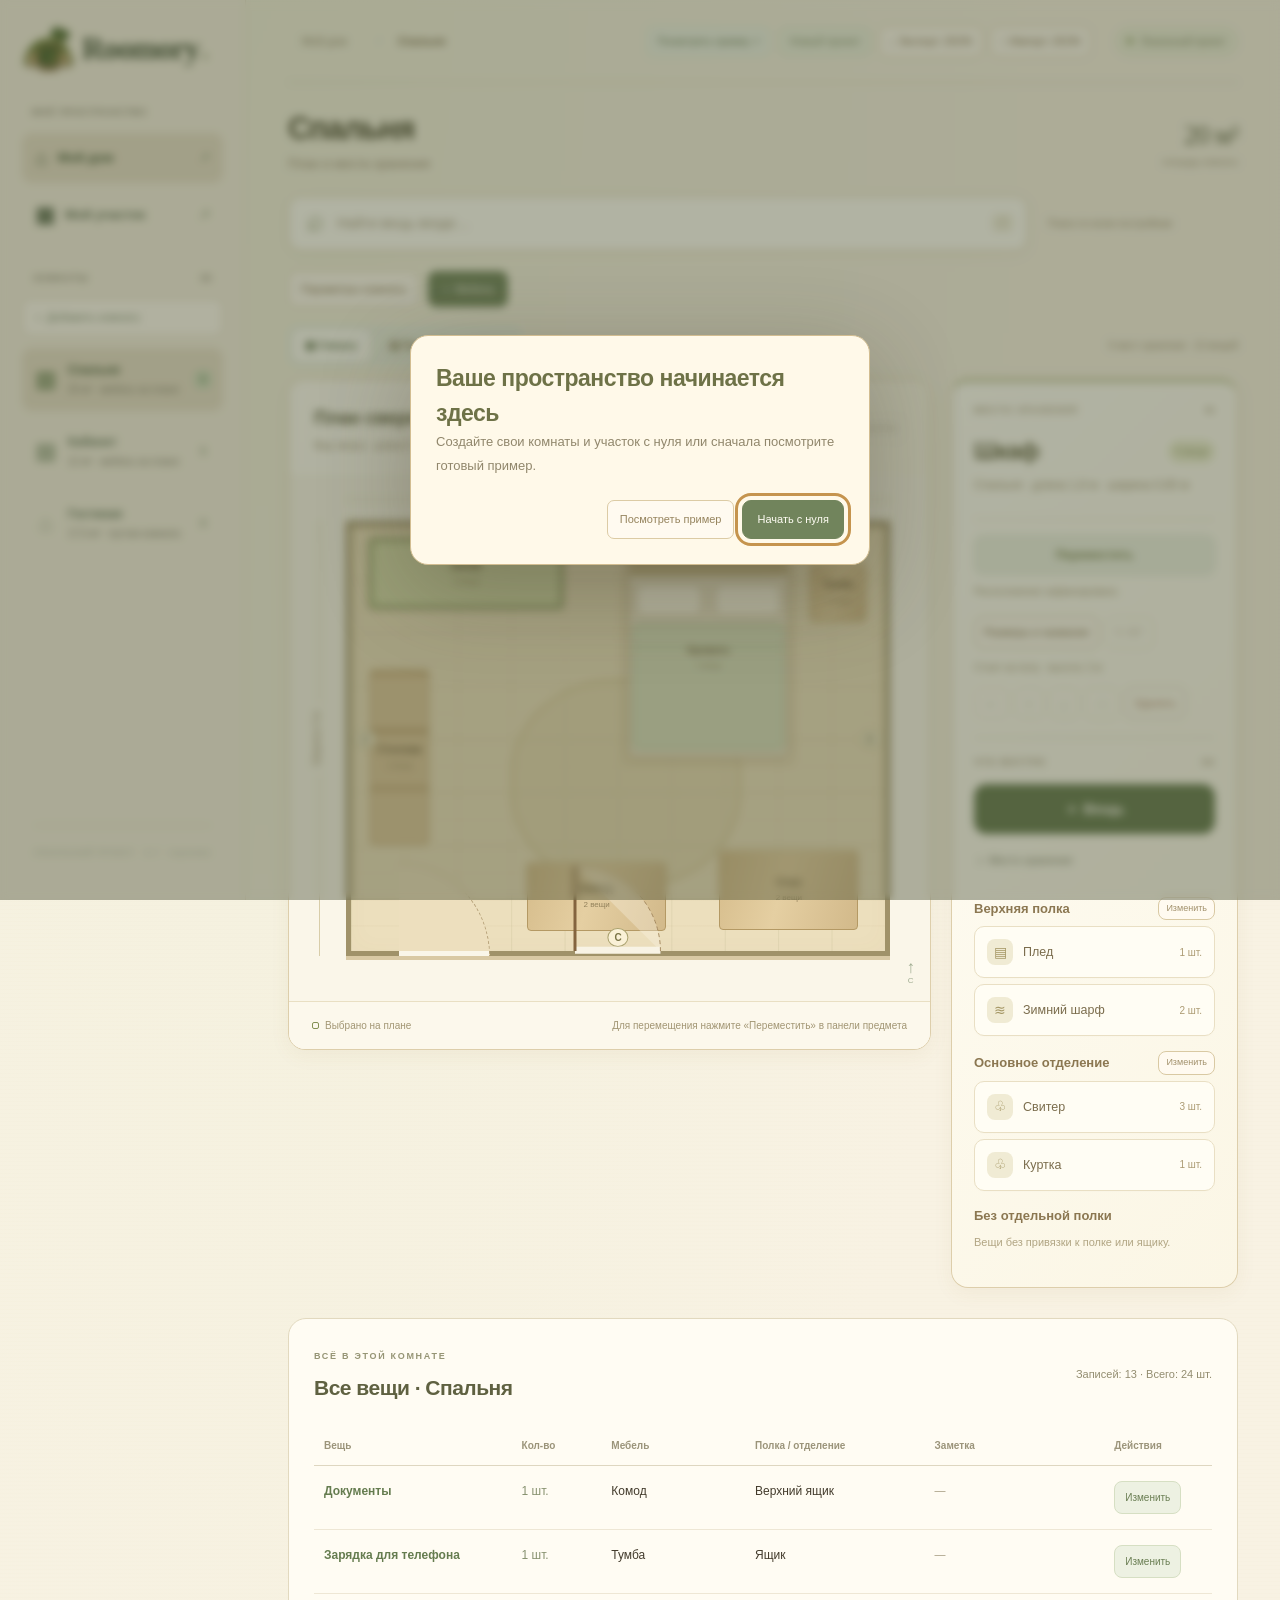
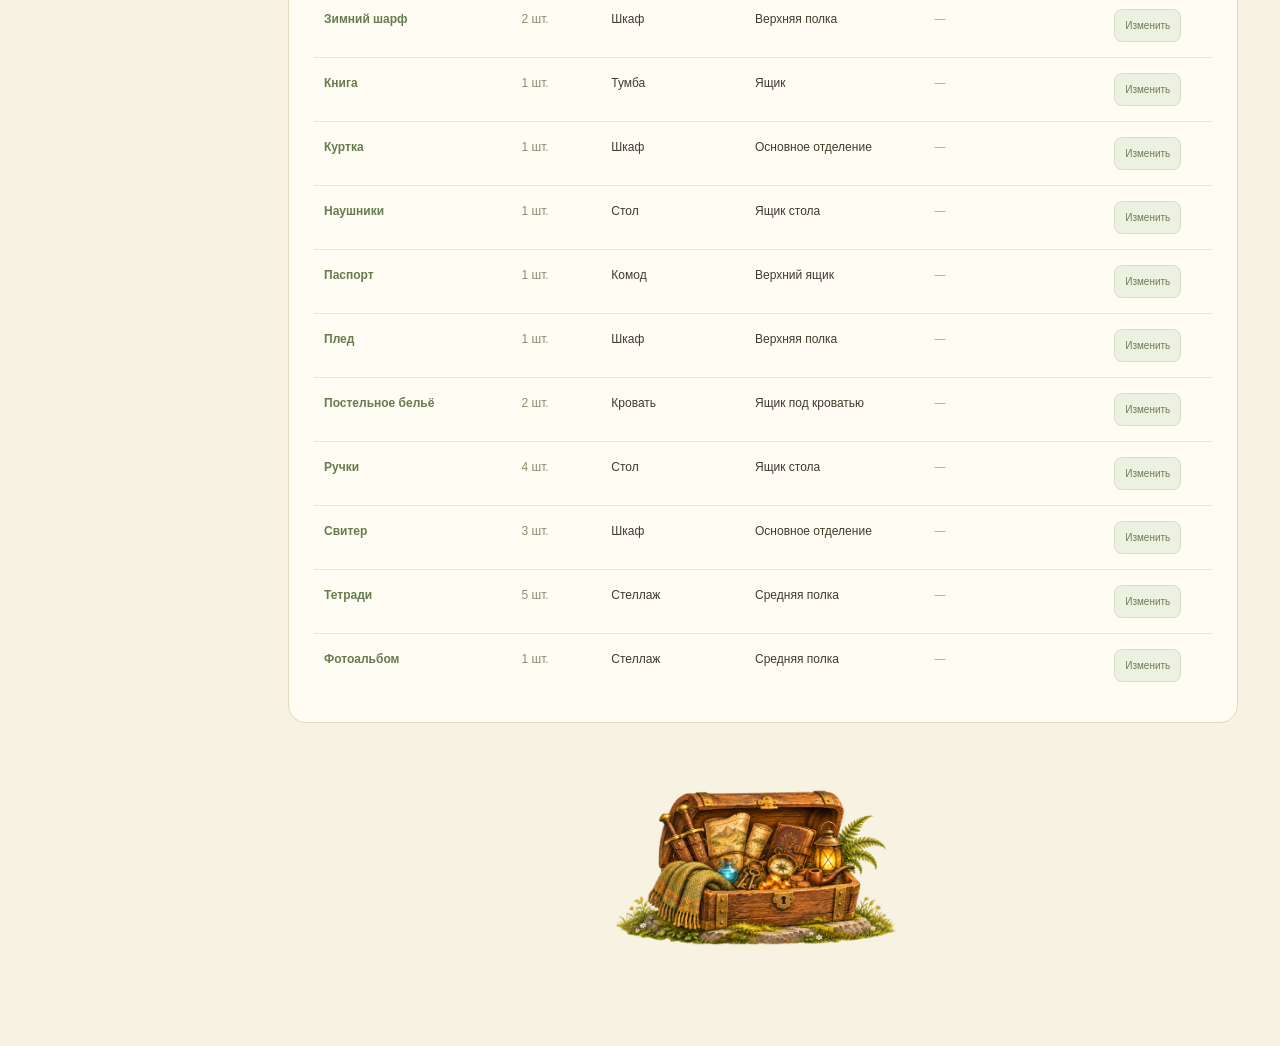
<file: index.html>
<!doctype html>
<html lang="ru">
<head>
  <meta charset="UTF-8"><meta name="viewport" content="width=device-width, initial-scale=1">
  <meta name="theme-color" content="#526339">
  <meta name="description" content="Roomory — карта вашего дома и вещей. Находите нужное на плане комнаты.">
  <title>Roomory — план хранения</title>
  <link rel="icon" type="image/svg+xml" href="assets/hobbit-mark.svg">
  <link rel="stylesheet" href="styles.css"><link rel="stylesheet" href="woodland.css"><link rel="stylesheet" href="estate.css"><script src="furniture.js" defer></script><script src="room-geometry.js" defer></script><script src="wall-geometry.js" defer></script><script src="estate.js" defer></script><script src="data.js" defer></script><script src="demo.js" defer></script><script src="app.js" defer></script>
</head>
<body>
  <aside class="sidebar">
    <a class="brand" href="./" aria-label="Roomory, главная"><img class="brand-house" src="assets/hobbit-mark.svg" alt="">Roomory<span class="brand-dot">.</span></a>
    <div class="home-label">МОЁ ПРОСТРАНСТВО</div>
    <button id="home-button" class="home-name" type="button"><span>⌂</span> Мой дом <span>↗</span></button>
    <button id="plot-button" class="home-name" type="button" aria-pressed="false"><span>▦</span> Мой участок <span>↗</span></button><div id="building-navigation" aria-label="Постройки"></div><nav aria-label="Разделы"><a class="nav-active" href="#workspace"><span>▦</span> План и вещи <span class="nav-arrow">↗</span></a></nav>
    <div class="rooms-heading">КОМНАТЫ <span>03</span></div><button id="new-room" class="sidebar-add-room" type="button">＋ Добавить комнату</button><div id="room-navigation" class="room-navigation"></div>

    <div class="sidebar-bottom"><span class="version">ЛОКАЛЬНЫЙ ПРОЕКТ <span>0.7 · черновик</span></span></div>
  </aside>
  <main id="workspace">
    <header class="topbar"><div class="breadcrumb"><span id="breadcrumb-building">Мой дом</span> <span>/</span> <strong id="breadcrumb-room">Спальня</strong></div><div class="backup-actions"><a id="demo-link" href="?demo=cozy&view=home" target="_blank" rel="noopener">Посмотреть пример ↗</a><button id="new-project" type="button">Новый проект</button><button id="export-project" type="button">↓ Экспорт JSON</button><button id="import-project" type="button">↑ Импорт JSON</button><input id="import-file" type="file" accept=".json,application/json" hidden></div><span class="demo-badge"><span></span> Локальный проект</span></header>
    <figure id="home-illustration" class="home-illustration home-hero" hidden><img src="assets/hobbit-home.png" alt="Уютный домик в зелёном холме: круглая дверь, сад и большое дерево над крышей" width="1536" height="512"><figcaption><h1>Мой дом</h1><p id="home-summary"></p></figcaption></figure>
    <figure id="plot-illustration" class="home-illustration home-hero plot-hero" hidden><img src="assets/hobbit-garden.png" alt="Уютный сад с дорожками, яблоней и маленькими деревянными постройками" width="2192" height="736"><figcaption><h1 id="plot-title">Мой участок</h1><p id="plot-summary"></p></figcaption></figure>
    <section class="page-heading"><div><h1 id="page-title">Спальня</h1><p id="page-subtitle">План и хранение</p></div><div class="room-summary"><strong id="room-area">20<span> м²</span></strong><span>площадь комнаты</span></div></section>
    <section class="search-section" aria-label="Поиск вещей"><div class="search-wrap"><span class="search-icon" aria-hidden="true">⌕</span><label class="sr-only" for="search">Найти вещь везде</label><input id="search" type="search" placeholder="Найти вещь везде…" autocomplete="off"><kbd aria-hidden="true">/</kbd></div><span class="search-hint">Поиск по всем постройкам</span><div id="search-results" class="search-results" hidden aria-label="Результаты поиска"></div><p id="search-status" class="search-status" role="status"></p></section>
<section id="plot-workspace" hidden aria-labelledby="plot-title">
  <div class="plot-heading"><span class="estate-eyebrow">ПЛАН УЧАСТКА</span><button id="edit-plot" class="plot-resize-button" type="button">↔ Изменить размеры участка</button></div>
  <div class="plot-layout"><section class="plot-card"><div class="plot-plan-header"><span id="plot-dimensions"></span><span>Сетка 1 м</span></div><div id="plot-plan" aria-label="План участка"></div><p class="plot-hint">Выберите постройку, чтобы открыть её комнаты. Расположение меняется через кнопку «Переместить».</p></section><aside class="plot-panel"><h2>Постройки</h2><button id="new-building" class="primary-button" type="button">＋ Добавить постройку</button><div id="plot-building-list"></div><h2 class="trees-heading">Сад и отдых</h2><button id="new-tree" class="primary-button" type="button">＋ Добавить дерево</button><button id="new-bench" class="primary-button" type="button">＋ Добавить лавочку</button><button id="new-outdoor-table" class="primary-button" type="button">＋ Добавить уличный стол</button><div id="plot-tree-list"></div></aside></div>
</section>
    <div class="editor-toolbar"><button id="edit-room" type="button">Параметры комнаты</button><button id="new-furniture" type="button" class="primary-button">＋ Мебель</button></div><p id="editor-status" class="editor-status" role="status"></p><section id="building-floor-overview" hidden aria-label="Комнаты постройки на плане"></section><section id="home-overview" hidden aria-label="Обзор дома"></section><div class="room-toolbar"><div class="view-switch" role="group" aria-label="Ракурс"><button id="view-top" type="button" aria-pressed="true">▦ Сверху</button><button id="view-wall" type="button" aria-pressed="false">▥ Проработать стену</button></div><span id="room-stats"></span></div><div class="workspace-grid"><section class="plan-card" aria-labelledby="room-title"><div class="card-header"><div><h2 id="room-title">Спальня <span>01</span></h2><p>Вид сверху · 5 × 4 м</p></div><span class="scale-label">Сетка 0,5 м</span></div>
      <div id="wall-tools" class="wall-tools" hidden><div id="wall-tabs" role="group" aria-label="Выбор стены"></div><button id="add-wall-shelf" type="button">＋ Настенная полка</button></div><section id="wall-workspace" hidden><div class="wall-layout"><div class="wall-elevation-wrap"><div class="wall-scale"><span id="wall-dimensions"></span><span>Высота от пола ↑</span></div><div id="wall-elevation" aria-label="Развёртка стены"></div><div class="wall-floor-label">Пол · 0 м</div><p id="wall-empty" class="wall-empty" hidden>На этой стене пока нет мебели. Добавьте полку или привяжите выбранный предмет.</p></div><div class="wall-context"><span class="mini-caption">СВЯЗЬ С ПЛАНОМ</span><div id="wall-minimap"></div><p id="wall-direction"></p><button id="attach-selected" type="button">Привязать выбранную мебель</button></div></div></section><div class="plan-stage"><div class="dimension dimension-top"><span>5 м</span></div><div class="dimension dimension-left"><span>4 м</span></div><div id="floor-plan" class="floor-plan" aria-label="План спальни. Выберите мебель"><div class="door" aria-hidden="true"></div><div class="rug" aria-hidden="true"></div></div><div id="empty-room" class="empty-room" hidden><span>⌂</span><h3>Нет мебели</h3><p>Разместите первый предмет мебели — укажите название и размеры, затем передвиньте его на плане.</p><button id="back-to-bedroom" type="button">Добавить мебель ＋</button></div><span class="plan-north" aria-hidden="true">↑<small>С</small></span></div>
      <div class="plan-footer"><span><i></i> Выбрано на плане</span><span>Для перемещения нажмите «Переместить» в панели предмета</span></div>
    </section><aside class="details-card" aria-labelledby="furniture-name"><div id="empty-details" class="empty-details" hidden><span>▧</span><h2>Место для ваших вещей</h2><p>Выберите мебель на плане — здесь появятся её отделения и содержимое.</p><div>Выберите предмет, чтобы увидеть содержимое</div></div><div class="details-topline"><span>МЕСТО ХРАНЕНИЯ</span><span id="furniture-number"></span></div><div id="furniture-illustration" class="furniture-illustration" aria-hidden="true"></div><div class="details-title"><h2 id="furniture-name"></h2><span id="item-count"></span></div><p id="furniture-meta" class="furniture-meta"></p><div id="object-controls" class="object-controls"><button id="toggle-move" class="toggle-move" type="button" aria-pressed="false">Переместить</button><p id="move-hint" class="move-hint">Расположение зафиксировано.</p><div class="object-actions"><button id="edit-furniture" type="button">Размеры и название</button><button id="rotate-furniture" type="button">↻ 90°</button></div><p id="object-position"></p><div class="move-controls" aria-label="Переместить мебель на 10 сантиметров"><button type="button" data-move="left" aria-label="Сдвинуть влево">←</button><button type="button" data-move="up" aria-label="Сдвинуть вверх">↑</button><button type="button" data-move="down" aria-label="Сдвинуть вниз">↓</button><button type="button" data-move="right" aria-label="Сдвинуть вправо">→</button><button id="delete-furniture" type="button" class="danger-link">Удалить</button></div></div><div id="stacked-items" class="stacked-items" hidden></div><div class="contents-heading">ЧТО ВНУТРИ <span id="contents-total"></span></div><div class="content-toolbar"><button id="add-section" type="button">＋ Место хранения</button><button id="add-item" type="button" class="primary-button">＋ Вещь</button></div><div id="contents"></div><button id="show-object-wall" class="show-object-wall" type="button" hidden>Показать на стене ↗</button></aside></div>

    <section id="room-inventory" class="room-inventory" hidden aria-labelledby="room-inventory-title"><div class="inventory-heading"><div><span class="estate-eyebrow">ВСЁ В ЭТОЙ КОМНАТЕ</span><h2 id="room-inventory-title">Вещи в комнате</h2></div><p id="inventory-count"></p></div><div id="inventory-content"></div></section>
    <p id="storage-status" class="storage-status" role="status" hidden></p>
    <footer id="treasure-footer" class="treasure-footer"><img src="assets/hobbit-treasure-cutout.png" alt="Открытый деревянный сундук с картами, мечами в ножнах и волшебными находками" width="2192" height="736" loading="lazy"></footer>
  </main>
<dialog id="editor-dialog" aria-labelledby="dialog-title"><form id="editor-form" novalidate><div class="dialog-header"><h2 id="dialog-title"></h2><button id="close-dialog" type="button" aria-label="Закрыть">×</button></div><p id="dialog-description"></p><div id="edit-fields"><label>Название<input id="edit-name" maxlength="60" required></label><label id="type-label">Тип мебели<select id="edit-type"><option value="wardrobe">Шкаф</option><option value="dresser">Комод</option><option value="shelf">Стеллаж</option><option value="desk">Стол</option><option value="bed">Кровать</option><option value="nightstand">Тумба</option></select></label><div class="dimension-fields"><label>Длина ↔, м<input id="edit-width" type="number" min="0.1" max="30" step="0.01" required inputmode="decimal"></label><label>Ширина ↕, м<input id="edit-depth" type="number" min="0.1" max="30" step="0.01" required inputmode="decimal"></label></div><section id="room-cut-editor" hidden aria-label="Обрезка комнаты"><label>Форма комнаты<select id="room-cut-corner"><option value="">Прямоугольная</option><option value="nw">Вырез слева сверху</option><option value="ne">Вырез справа сверху</option><option value="se">Вырез справа снизу</option><option value="sw">Вырез слева снизу</option></select></label><div id="room-cut-dimensions" class="dimension-fields" hidden><label>Длина выреза ↔, м<input id="room-cut-length" type="number" min="0.1" step="0.1" inputmode="decimal"></label><label>Ширина выреза ↕, м<input id="room-cut-width" type="number" min="0.1" step="0.1" inputmode="decimal"></label></div><div id="room-cut-preview"></div><p id="room-cut-hint">Можно вырезать прямоугольный участок из любого угла. Мебель должна остаться в комнате.</p></section><section id="room-door-editor" hidden><label>Дверь в комнате<select id="room-door-wall"><option value="">Без двери</option><option value="north">Стена A · сверху</option><option value="east">Стена B · справа</option><option value="south">Стена C · снизу</option><option value="west">Стена D · слева</option></select></label><div id="door-dimensions" class="dimension-fields"><label><span id="door-offset-caption">От левого края, м</span><input id="room-door-offset" type="number" min="0" step="0.1" inputmode="decimal"></label><label>Размер проёма, м<input id="room-door-width" type="number" min="0.1" step="0.1" inputmode="decimal"></label></div><p>Положение показано на схеме выше. Дверь должна находиться на целой части стены.</p></section><div class="dimension-fields"><label>Высота, м<input id="edit-height" type="number" min="0.05" max="10" step="0.01" inputmode="decimal"></label><label id="elevation-label">Нижний край от пола, м<input id="edit-elevation" type="number" min="0" max="10" step="0.01" inputmode="decimal"></label></div><label id="wall-field-label">Привязка к стене<select id="edit-wall"><option value="">Без привязки</option><option value="north">Стена A · сверху плана</option><option value="east">Стена B · справа</option><option value="south">Стена C · снизу</option><option value="west">Стена D · слева</option></select></label></div><p id="dialog-error" class="dialog-error" role="alert"></p><div class="dialog-footer"><button id="delete-room" type="button" class="danger-link">Удалить комнату</button><button id="cancel-dialog" type="button">Отмена</button><button id="save-dialog" type="submit" class="primary-button">Сохранить</button></div></form></dialog>
<dialog id="content-dialog" aria-labelledby="content-title"><form id="content-form" novalidate><div class="dialog-header"><h2 id="content-title"></h2><button id="close-content" type="button" aria-label="Закрыть содержимое">×</button></div><p id="content-description"></p><label>Название<input id="content-name" maxlength="80" required></label><div id="item-fields"><label>Количество, шт.<input id="content-quantity" type="number" min="1" max="999999" step="1" inputmode="numeric"></label><label>Место хранения<select id="content-location"></select></label><label>Заметка<textarea id="content-note" maxlength="1000" rows="3" placeholder="Например, в синем чехле"></textarea></label></div><p id="content-error" class="dialog-error" role="alert"></p><div class="dialog-footer"><button id="remove-content" type="button" class="danger-link">Удалить</button><button id="cancel-content" type="button">Отмена</button><button type="submit" class="primary-button">Сохранить</button></div></form></dialog>
<dialog id="import-dialog" aria-labelledby="import-title"><div class="dialog-header"><h2 id="import-title">Восстановить резервную копию?</h2></div><p id="import-summary"></p><p class="import-warning">Текущий участок, постройки, комнаты, мебель и вещи будут полностью заменены. Сначала сохраните их через «Экспорт JSON», если они вам нужны.</p><p id="import-error" class="dialog-error" role="alert"></p><div class="dialog-footer"><button id="export-before-import" type="button">↓ Сохранить текущий проект</button><button id="cancel-import" type="button">Отмена</button><button id="confirm-import" type="button" class="primary-button">Заменить проект</button></div></dialog>
<dialog id="genius-dialog" class="genius-card" aria-labelledby="genius-title" aria-describedby="genius-definition"><button id="close-genius" class="genius-close" type="button" aria-label="Закрыть карточку">×</button><div class="genius-kicker">маленький словарь больших решений</div><h2 id="genius-title">ге́ний</h2><p class="genius-grammar">[существительное, мужской род]</p><div class="genius-rule"></div><p id="genius-definition">Человек с исключительными способностями<br>и нестандартным мышлением.</p><p class="genius-footnote">Хранить шлэпки именно здесь?<br>Гениальное решение.</p><button id="dismiss-genius" type="button">Понятно, я гений</button></dialog>
<dialog id="estate-dialog" aria-labelledby="estate-dialog-title"><form id="estate-form" novalidate><div class="dialog-header"><h2 id="estate-dialog-title"></h2><button id="close-estate" type="button" aria-label="Закрыть параметры участка">×</button></div><div id="estate-steps" class="estate-steps" hidden><span data-estate-step="1">1 · Постройка</span><span data-estate-step="2">2 · Комнаты</span></div><p id="estate-description"></p><div id="building-fields"><label>Название<input id="building-name" maxlength="60" required></label><label>Тип постройки<select id="building-kind"><option value="shed">Сарай</option><option value="house">Дом</option><option value="garage">Гараж</option><option value="gazebo">Беседка</option><option value="other">Другая постройка</option></select></label><label>Форма<select id="building-shape"><option value="rectangle">Прямоугольная</option><option value="l">Г-образная</option><option value="t">Т-образная</option><option value="u">П-образная</option><option value="ellipse">Круглая / овальная</option><option value="semicircle">Полукруглая / полуовальная</option><option value="rounded">Со скруглёнными углами</option></select></label></div><section id="shape-designer" aria-label="Схема размеров постройки"><div class="shape-preview-heading"><span>Схема размеров</span><small>Нажмите на букву или поле</small></div><div id="shape-preview"></div><div id="shape-rotation-controls" class="shape-rotation-controls"><button id="rotate-draft-left" type="button" aria-label="Повернуть постройку влево в редакторе">↶ Влево</button><span id="draft-rotation" aria-live="polite">0°</span><button id="rotate-draft-right" type="button" aria-label="Повернуть постройку вправо в редакторе">Вправо ↷</button></div><p id="shape-help">Схема обновляется при вводе размеров.</p><div id="all-shape-dimensions"><div class="dimension-fields"><label><span id="estate-width-caption">Длина ↔, м</span><input id="estate-width" type="number" min="1" step="0.1" inputmode="decimal" required></label><label><span id="estate-depth-caption">Ширина ↕, м</span><input id="estate-depth" type="number" min="1" step="0.1" inputmode="decimal" required></label></div><div id="shape-extra-fields" class="dimension-fields"><label id="shape-c-label"><span id="shape-c-caption"></span><input id="shape-c" type="number" min="0.1" step="0.1" inputmode="decimal"></label><label id="shape-d-label"><span id="shape-d-caption"></span><input id="shape-d" type="number" min="0.1" step="0.1" inputmode="decimal"></label><label id="shape-e-label"><span>E · Длина правого крыла ↔, м</span><input id="shape-e" type="number" min="0.1" step="0.1" inputmode="decimal"></label></div></div></section><div id="building-position" class="dimension-fields"><label>От левого края, м<input id="building-x" type="number" min="0" step="0.5" inputmode="decimal"></label><label>От верхнего края, м<input id="building-y" type="number" min="0" step="0.5" inputmode="decimal"></label></div><section id="building-rooms-step" hidden aria-label="Деление постройки на комнаты"><div class="division-action-bar"><button id="undo-room-split" type="button">↶ Отменить деление</button><button id="redo-room-split" type="button">Повторить ↷</button><span>Отмена доступна до создания постройки</span></div><div class="room-division-layout"><div><div id="draft-room-plan" class="building-room-plan" aria-label="План комнат новой постройки"></div><p class="room-axis-legend">↔ Длина · ↕ Ширина</p><p class="room-division-hint">Нажмите на помещение на схеме — его настройки выделятся в списке.</p></div><div><div class="division-heading"><h3>Комнаты</h3><span id="draft-room-count"></span></div><div id="draft-room-fields"></div></div></div></section><p id="estate-error" class="dialog-error" role="alert"></p><div class="dialog-footer"><button id="back-estate" type="button" hidden>← Размеры постройки</button><button id="cancel-estate" type="button">Отмена</button><button id="save-estate" type="submit" class="primary-button">Сохранить</button></div></form></dialog>
<dialog id="start-project-dialog" aria-labelledby="start-project-title" aria-describedby="start-project-description"><div class="dialog-header"><h2 id="start-project-title"></h2></div><p id="start-project-description"></p><p id="start-project-error" class="dialog-error" role="alert"></p><div class="dialog-footer"><button id="start-project-export" type="button">Сохранить копию JSON</button><button id="cancel-start-project" type="button">Отмена</button><button id="confirm-start-project" class="primary-button" type="button">Начать с нуля</button></div></dialog>
<dialog id="tree-dialog" aria-labelledby="tree-title"><form id="tree-form" novalidate><div class="dialog-header"><h2 id="tree-title">Дерево на участке</h2><button id="close-tree" type="button" aria-label="Закрыть дерево">×</button></div><label>Название<input id="tree-name" maxlength="60" required></label><label id="garden-variety-label">Вид дерева<select id="garden-variety"><option value="broadleaf">Лиственное</option><option value="oak">Дуб</option><option value="fruit">Плодовое</option></select></label><label id="garden-shape-label" hidden>Форма клумбы<select id="garden-shape"><option value="circle">Круглая</option><option value="rectangle">Прямоугольная</option></select></label><label><span id="garden-size-caption">Диаметр кроны, м</span><input id="tree-diameter" type="number" min="0.5" max="15" step="0.1" inputmode="decimal" required></label><label id="garden-depth-label" hidden>Ширина ↕, м<input id="garden-depth" type="number" min="0.5" max="15" step="0.1" inputmode="decimal"></label><p id="garden-description">Вид сверху. После добавления перетащите дерево на плане или используйте стрелки. Кроны могут пересекаться между собой, но не с постройками.</p><p id="tree-error" class="dialog-error" role="alert"></p><div class="dialog-footer"><button id="cancel-tree" type="button">Отмена</button><button class="primary-button" type="submit">Сохранить</button></div></form></dialog></body>
</html>
</file>
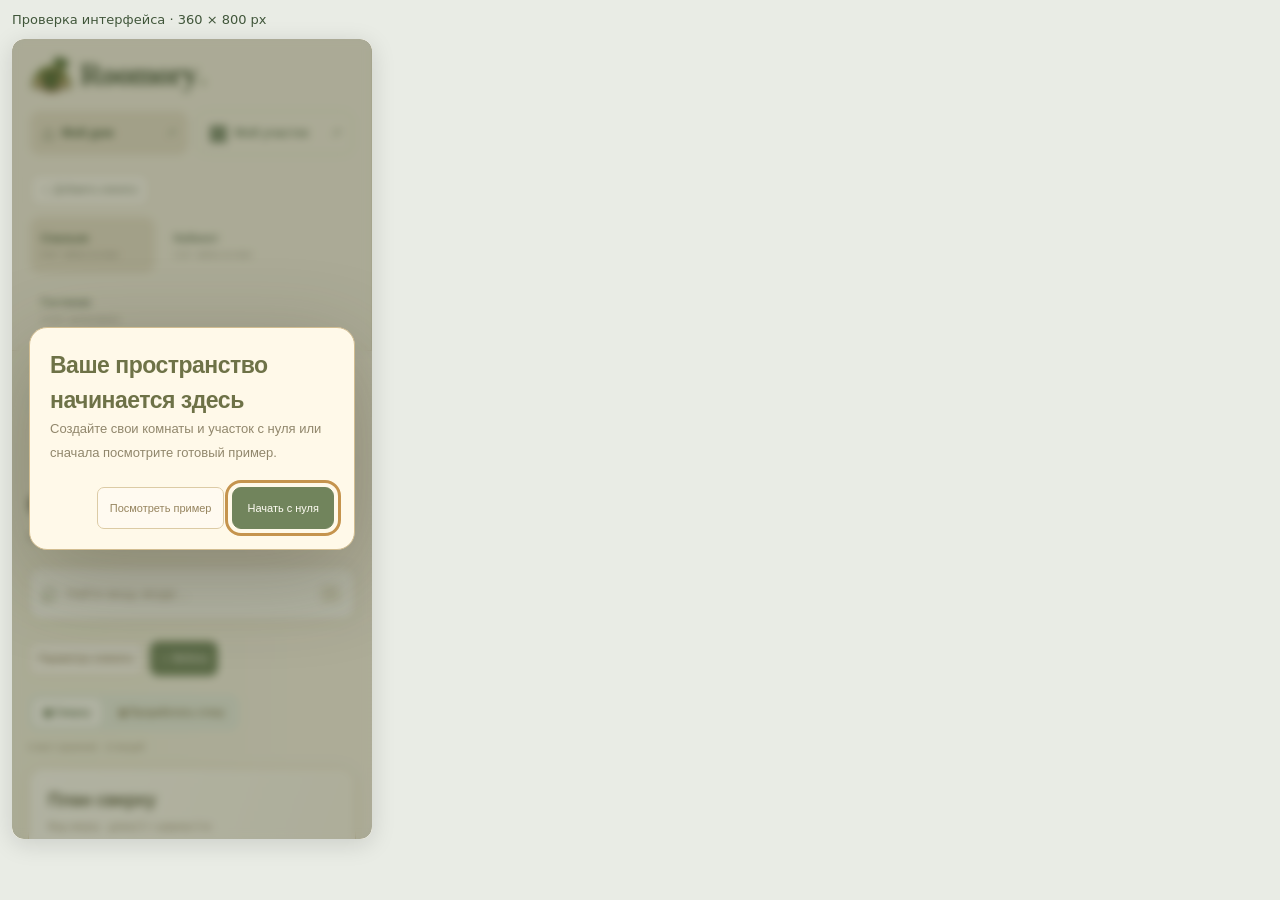
<file: tests/mobile.html>
<!doctype html><html lang="ru"><meta charset="utf-8"><title>Roomory — проверка 360 px</title><style>body{margin:0;background:#e9ece5;font:13px system-ui}header{padding:12px;color:#40563a}iframe{display:block;width:360px;height:800px;border:0;background:white;margin:0 12px 20px;border-radius:12px;box-shadow:0 5px 25px #0002}</style><header>Проверка интерфейса · 360 × 800 px</header><iframe src="../index.html" title="Roomory на экране 360 px"></iframe></html>
</file>
<file: styles.css>
:root{--ink:#273e35;--muted:#849087;--green:#416b58;--line:#e6e9e2;--paper:#fafbf7;--font:-apple-system,BlinkMacSystemFont,'Segoe UI',sans-serif}*{box-sizing:border-box}body{margin:0;background:var(--paper);color:var(--ink);font:14px/1.5 var(--font)}button,input{font:inherit}button,a,input{-webkit-tap-highlight-color:transparent}button{cursor:pointer}button:focus-visible,a:focus-visible,input:focus-visible{outline:3px solid #c5944e;outline-offset:4px}button{color:inherit}a{color:inherit;text-decoration:none}.sidebar{width:246px;position:fixed;inset:0 auto 0 0;background:#f0f2eb;border-right:1px solid var(--line);padding:32px 22px;display:flex;flex-direction:column}.brand{display:flex;align-items:center;font-size:29px;font-weight:800;letter-spacing:-1.5px;margin:0 7px 51px}.brand-mark{display:inline-flex;align-items:center;justify-content:center;width:36px;height:37px;background:var(--green);color:#fff;border-radius:12px;font-size:36px;font-weight:500;line-height:1;margin-right:9px;padding-bottom:7px;letter-spacing:-5px}.brand-mark span{font-size:20px;align-self:flex-start;margin-top:6px}.brand-dot{color:#b4966c}.home-label,.rooms-heading,.eyebrow,.details-topline,.contents-heading{font-size:10px;letter-spacing:1.7px;font-weight:800}.home-label{color:#8d978e;margin:0 12px 13px}.home-name{display:flex;align-items:center;gap:10px;margin:0 12px 26px;font-weight:700}.home-name>span:first-child{font-size:24px}.local-dot,.demo-badge span{width:6px;height:6px;border-radius:50%;background:#6c917a}.local-dot{margin-left:auto}.nav-active{display:flex;align-items:center;gap:12px;background:#e0e8dc;padding:13px 14px;border-radius:9px;font-weight:700;font-size:13px}.nav-active>span:first-child{font-size:20px}.nav-arrow{margin-left:auto;font-size:16px;color:#73907a}.rooms-heading{display:flex;justify-content:space-between;margin:34px 12px 14px;color:#8d978e}.rooms-heading span{letter-spacing:0}.room-tab{border:1px solid #dde3d8;background:#f9fbf5;border-radius:9px;width:100%;display:flex;align-items:center;padding:12px 10px;text-align:left;gap:10px;font-size:12px;font-weight:700}.room-symbol{font-size:22px;color:#73856e}.room-tab small{display:block;color:#8c9589;font-size:10px;font-weight:500;margin-top:3px}.room-count{margin-left:auto;border-radius:5px;background:#e9eee3;padding:2px 6px;font-size:10px}.sidebar-bottom{margin-top:auto;padding:30px 12px 0}.privacy-icon{font-size:24px;color:#8b9a80;margin-bottom:9px}.sidebar-bottom strong{font-size:11px}.sidebar-bottom p{color:#8a9388;font-size:11px;line-height:1.8}.version{border-top:1px solid #dde3d7;display:flex;justify-content:space-between;padding-top:20px;margin-top:27px;font-size:9px;letter-spacing:1px;color:#9ba295}main{margin-left:246px;padding:0 42px;max-width:1800px}.topbar{height:83px;border-bottom:1px solid var(--line);display:flex;align-items:center;justify-content:space-between;font-size:11px}.breadcrumb{color:#929b92}.breadcrumb span{padding:0 14px;color:#c4cbc0}.breadcrumb strong{color:#607260;font-weight:600}.demo-badge{display:flex;align-items:center;gap:7px;border:1px solid #e1e6da;border-radius:30px;padding:6px 11px;font-size:10px;color:#76846d}.page-heading{display:flex;align-items:center;justify-content:space-between;padding:36px 0 27px;gap:20px}.eyebrow{font-size:9px;color:#8a9a7b;letter-spacing:2px}h1{font-size:clamp(25px,2.9vw,42px);line-height:1.25;letter-spacing:-1.6px;font-weight:600;margin:9px 0 10px}h1>span{color:#b0b97f}.page-heading p{color:#8b958c;font-size:12px;margin:0}.room-summary{text-align:right;display:flex;flex-direction:column;flex-shrink:0}.room-summary strong{font-size:27px;font-weight:500;letter-spacing:-1px}.room-summary strong span{font-size:15px}.room-summary>span{font-size:9px;color:#9aa18e}.search-section{position:relative;display:flex;align-items:center;gap:20px;margin-bottom:27px}.search-wrap{height:51px;display:flex;align-items:center;background:#fff;border:1px solid #dde3d7;border-radius:10px;flex:1;max-width:650px;box-shadow:0 3px 7px #33492d03}.search-icon{font-size:28px;line-height:1;margin:0 13px 4px 18px;color:#7c8c77}input{width:100%;border:0;background:transparent;min-width:0;color:var(--ink);font-size:12px;outline:none;padding:13px 0}input::placeholder{color:#9ba395}kbd{margin:0 15px;padding:0 7px;background:#f6f7f1;border:1px solid #e6e9e0;border-radius:4px;color:#a0a790;font:12px var(--font)}.search-hint{font-size:10px;color:#9aa28e;white-space:nowrap}.search-results{position:absolute;top:58px;left:0;right:0;max-width:650px;z-index:10;background:white;box-shadow:0 12px 35px #273e3520;border:1px solid var(--line);padding:7px;border-radius:10px;max-height:320px;overflow:auto}.search-result{display:block;text-align:left;width:100%;border:0;background:white;padding:11px 12px;border-radius:6px}.search-result:hover{background:#eef2e9}.search-result strong{display:block;font-size:12px}.search-result small,.no-results{font-size:11px;color:#84907b}.no-results{padding:12px;margin:0}.workspace-grid{display:grid;grid-template-columns:minmax(0,1fr) 287px;gap:20px;align-items:stretch}.plan-card,.details-card{border:1px solid var(--line);background:#fff;border-radius:14px;overflow:hidden}.card-header{display:flex;align-items:center;justify-content:space-between;padding:23px 25px 18px;gap:12px}h2{font-size:17px;letter-spacing:-.4px;margin:0;font-weight:700}.card-header h2 span{font-size:10px;color:#adb49e;font-weight:500;margin-left:9px}.card-header p{font-size:10px;color:#97a08f;margin:5px 0 0}.scale-label{font-size:9px;color:#9aa48e;border:1px solid #e8ece3;border-radius:5px;padding:5px 8px}.plan-stage{position:relative;padding:47px 40px 45px 57px;background:#fbfcf8;min-height:400px;display:flex;align-items:center}.floor-plan{width:100%;aspect-ratio:5/4;position:relative;border:5px solid #7d8a75;background-color:#f6f3e9;background-image:linear-gradient(#c6cab52b 1px,transparent 1px),linear-gradient(90deg,#c6cab52b 1px,transparent 1px);background-size:10% 12.5%;box-shadow:0 4px 0 #e8ebdf;isolation:isolate}.dimension{position:absolute;font-size:10px;color:#9ba58d}.dimension-top{top:25px;left:57px;right:40px;border-top:1px solid #d9dfd0;text-align:center}.dimension-top span{position:relative;top:-9px;background:#fbfcf8;padding:0 12px}.dimension-left{left:30px;top:47px;bottom:45px;border-left:1px solid #d9dfd0;display:flex;align-items:center}.dimension-left span{position:relative;left:-11px;background:#fbfcf8;padding:8px 0;writing-mode:vertical-rl;transform:rotate(180deg)}.window{position:absolute;width:30%;height:8px;top:-6px;left:40%;background:#e6f0ec;border-top:2px solid #8aa297;border-bottom:2px solid #8aa297;z-index:3}.door{position:absolute;bottom:-5px;left:9%;width:17%;height:22%;border-top:1px dashed #acb09a;border-right:1px dashed #acb09a;border-radius:0 100% 0 0;background:#f6f3e9;z-index:0}.door:after{content:'';position:absolute;left:0;bottom:0;width:100%;height:5px;background:#fbfcf8}.rug{position:absolute;left:30%;top:36%;width:43%;height:49%;border-radius:46%;border:2px solid #e6dfc6;background:repeating-linear-gradient(90deg,#ede8d655 0 3px,#e2dac655 3px 4px);z-index:-1}.furniture{position:absolute;border:1.5px solid #afb69d;background:#e4e8d8;border-radius:4px;display:flex;align-items:center;justify-content:center;flex-direction:column;padding:4px;line-height:1.3;transition:box-shadow .18s,background .18s;z-index:1;overflow:visible}.furniture:hover{box-shadow:0 0 0 3px #718a6550}.furniture.is-selected{border:2px solid #567950;background:#dfe8d1;box-shadow:0 0 0 4px #678b521b;z-index:2}.furniture.is-match{box-shadow:0 0 0 5px #d9a75d60}.furniture-name{font-size:clamp(8px,.8vw,11px);font-weight:600;text-align:center;z-index:2}.furniture-items{font-size:8px;color:#7f8d70;margin-top:4px;z-index:2}.furniture.bed{background:#ede9df;border-color:#bfb8a5;border-radius:6px 6px 4px 4px}.bed:before{content:'';position:absolute;inset:30% 4% 4%;background:#e0dfd3;border:1px solid #d2d0c0;border-radius:3px}.bed:after{content:'';position:absolute;top:6%;left:8%;width:35%;height:16%;border:1px solid #d6d2c2;border-radius:5px;background:#f9f7ee;box-shadow:calc(100% + 8px) 0 #f9f7ee}.bed .furniture-name{margin-top:30%}.wardrobe{background:repeating-linear-gradient(90deg,#e0e6d4 0 32%,#b1baa3 32% 33%)}.desk{background:#e9dfc9;border-color:#c1b18e}.dresser{background:#e8dec8;border-color:#c3b493}.shelf{background:repeating-linear-gradient(0deg,#e1e6d5 0 31%,#b8c1a6 31% 33%)}.nightstand{background:#e7dfcf;border-color:#c5b9a0}.plan-north{position:absolute;right:15px;bottom:15px;color:#a0ac91;font-size:17px;display:flex;flex-direction:column;align-items:center;line-height:1.1}.plan-north small{font-size:8px}.plan-footer{padding:16px 23px;display:flex;align-items:center;justify-content:space-between;gap:12px;font-size:9px;color:#9aa28f;border-top:1px solid #eef0e8}.plan-footer>span:first-child{display:flex;align-items:center;gap:6px;white-space:nowrap}.plan-footer i{width:7px;height:7px;border:1.5px solid #6b8759;border-radius:2px}.details-card{padding:23px 22px;display:flex;flex-direction:column}.details-topline{display:flex;justify-content:space-between;color:#98a18e;font-size:9px;letter-spacing:1.3px}.details-topline>span:last-child{letter-spacing:0}.furniture-illustration{height:105px;display:grid;place-items:center;margin:10px 0;color:#69805c}.furniture-illustration svg{height:83px;width:90px}.details-title{display:flex;align-items:center;justify-content:space-between;gap:8px}.details-title h2{font-size:20px}.details-title>span{font-size:10px;padding:4px 7px;border-radius:5px;background:#edf2e5;color:#83936e;white-space:nowrap}.furniture-meta{font-size:10px;color:#96a08d;margin:7px 0 23px}.contents-heading{font-size:9px;color:#98a18e;border-top:1px solid #edf0e7;padding-top:18px;display:flex;justify-content:space-between}.storage-group{margin-top:15px}.storage-group h3{font-size:10px;color:#8d9980;font-weight:500;margin:0 0 8px}.item{display:flex;align-items:center;gap:10px;border:1px solid #ebeee5;border-radius:7px;padding:9px 10px;margin-top:6px;background:#fdfefb;font-size:11px}.item-icon{width:26px;height:26px;background:#f0f2e9;border-radius:6px;display:grid;place-items:center;color:#8f9c7e;font-size:14px}.item small{margin-left:auto;color:#a5ac99;font-size:9px}.item.is-found{background:#fff4df;border-color:#d7b77a}.details-note{font-size:9px;line-height:1.8;color:#9da58f;background:#f6f8f0;border-radius:7px;padding:12px;margin-top:auto}.details-note>span{float:left;font-size:18px;margin-right:9px}.page-footer{display:flex;justify-content:space-between;gap:14px;color:#a3ab97;font-size:9px;padding:23px 0}.page-footer>span:first-child{font-style:italic}.sr-only{position:absolute;width:1px;height:1px;padding:0;margin:-1px;overflow:hidden;clip:rect(0,0,0,0);white-space:nowrap;border:0}.storage-status{background:#fff4df;padding:10px;border-radius:6px;font-size:12px}
@media(min-width:1450px){.plan-stage{padding-left:75px;padding-right:60px}.dimension-top{left:75px;right:60px}.dimension-left{left:48px}.workspace-grid{grid-template-columns:minmax(0,1fr) 320px}.details-card{padding:25px}.furniture-name{font-size:12px}}
@media(max-width:1100px){.sidebar{width:200px;padding:28px 15px}main{margin-left:200px;padding:0 25px}.brand{font-size:25px}.workspace-grid{grid-template-columns:minmax(0,1fr) 245px;gap:14px}.details-card{padding:20px 16px}.plan-stage{padding:44px 25px 35px 40px;min-height:330px}.dimension-top{left:40px;right:25px}.dimension-left{left:20px;top:44px;bottom:35px}.search-hint{display:none}.scale-label{display:none}.card-header{padding:20px}.plan-footer{padding:13px;font-size:8px}.furniture-items{font-size:7px}.details-title h2{font-size:17px}}
@media(max-width:800px){.sidebar{position:static;width:100%;padding:16px 20px;flex-direction:row;align-items:center;justify-content:space-between;border-right:0;border-bottom:1px solid var(--line)}.brand{margin:0;font-size:24px}.brand-mark{width:30px;height:31px;font-size:30px}.sidebar .home-label,.home-name,.sidebar nav,.rooms-heading,.sidebar-bottom{display:none}.room-tab{width:auto;border:0;background:transparent;padding:0}.room-symbol,.room-count{display:none}.room-tab small{font-size:9px}.room-tab>span{text-align:right}main{margin-left:0;padding:0 20px}.topbar{height:55px}.page-heading{padding-top:27px}.eyebrow{font-size:8px;letter-spacing:1.3px}h1{font-size:30px;letter-spacing:-1.2px}.room-summary{display:none}.page-heading p{font-size:11px}.workspace-grid{grid-template-columns:1fr}.plan-stage{min-height:0;padding:40px 28px 35px 43px}.dimension-top{left:43px;right:28px;top:23px}.dimension-left{left:22px;top:40px;bottom:35px}.furniture-name{font-size:11px}.furniture-items{font-size:9px}.details-card{padding:22px}.furniture-illustration{height:75px;margin:0}.furniture-illustration svg{height:65px}.details-note{margin-top:20px}.details-topline{margin-bottom:7px}.details-title h2{font-size:21px}.item{font-size:12px}.page-footer{font-size:8px}.search-section{margin-bottom:20px}.plan-footer{font-size:8px}.plan-footer>span:last-child{max-width:160px;text-align:right}}
@media(prefers-reduced-motion:reduce){*{transition:none!important;scroll-behavior:auto!important}}

@media(max-width:800px){.furniture-name{font-size:9px}.furniture-items{font-size:7px}.shelf .furniture-name{writing-mode:vertical-rl}.shelf .furniture-items,.nightstand .furniture-items{display:none}.nightstand .furniture-name{font-size:8px}}
/* Visual prototype v0.2: warm paper, sage accents and room-aware states. */
:root{--muted:#697763;--line:#e3e7dc;--paper:#f8f9f4;--font:'Avenir Next','Segoe UI',-apple-system,BlinkMacSystemFont,sans-serif}
body{background:radial-gradient(ellipse at 75% 0,#edf1e150,transparent 60%),var(--paper)}
.sidebar{background:#eff2e9}.home-label,.rooms-heading{color:#73816b}.brand{font-weight:700}.room-navigation{display:grid;gap:9px}.room-tab{background:transparent;border-color:transparent;transition:background .18s,border-color .18s;min-height:65px}.room-tab:hover{background:#e6ecdf}.room-tab[aria-current]{background:#fbfcf7;border-color:#d8e0cd;box-shadow:0 3px 9px #30422d04}.room-tab small{color:#738069}.room-count{background:#e4ebdc;color:#60734f}.room-tab:not([aria-current]) .room-count{background:transparent}.room-symbol{width:25px;text-align:center}.sidebar-bottom p{color:#73806a}.page-heading{padding-top:34px}.page-heading p{color:#74816d}h1{font-family:'Avenir Next','Segoe UI',sans-serif;font-weight:500;letter-spacing:-1.7px}.eyebrow{color:#72865b}.search-wrap{height:57px;max-width:720px;border-color:#cfdac3;box-shadow:0 5px 14px #33492d05}.search-wrap:focus-within{border-color:#718c60;box-shadow:0 0 0 3px #78965d14}.search-icon{color:#58734a}input{font-size:14px}input::placeholder{color:#7c8973}.search-hint{color:#78866c}.room-toolbar{display:flex;justify-content:space-between;gap:16px;align-items:center;margin:0 0 13px;font-size:10px;color:#7a886f}.room-toolbar>div{display:flex;align-items:center;gap:7px}.toolbar-dot{width:5px;height:5px;background:#8aa16b;border-radius:50%}.plan-card,.details-card{box-shadow:0 6px 24px #40552c04;border-radius:16px}.card-header p,.scale-label,.furniture-meta{color:#78866e}.card-header{padding-top:24px;padding-bottom:21px}.details-card{background:linear-gradient(160deg,#fff 65%,#fafbf6);position:relative}.details-topline{color:#7a886e}.details-note{color:#748266}.contents-heading{color:#758369}.storage-group h3{color:#687a59}.item{padding:10px;transition:background .15s}.item small{color:#7c896f}.furniture-illustration{height:114px;background:radial-gradient(ellipse at center,#f0f4e7,transparent 65%);margin-bottom:14px}.page-footer{color:#7c896f}.empty-room{position:absolute;left:17%;right:13%;top:50%;transform:translateY(-50%);text-align:center;padding:20px 16px;background:#fcfdf8ed;border:1px solid #e0e6d6;border-radius:13px;box-shadow:0 7px 28px #57673e08}.empty-room>span{font-size:34px;color:#8e9d7d}.empty-room h3{font-size:18px;font-weight:600;margin:8px 0;color:#4c6542}.empty-room p{font-size:12px;color:#77866a;line-height:1.8;max-width:280px;margin:0 auto 16px}.empty-room button{border:0;border-radius:7px;padding:10px 12px;background:#e7eedc;font-size:11px;font-weight:600;color:#506c40}.is-empty{opacity:.6}.is-empty .window,.is-empty .door,.is-empty .rug{display:none}.empty-details{text-align:center;margin:auto 0;padding:50px 3px}.empty-details>span{display:grid;place-items:center;margin:0 auto 20px;width:66px;height:66px;border-radius:20px;background:#edf2e5;color:#8ea079;font-size:30px}.empty-details h2{font-size:18px;font-weight:600}.empty-details p{font-size:12px;line-height:1.9;color:#7b896f;margin:15px 0 28px}.empty-details>div{font-size:10px;color:#8d997e;line-height:1.9;border-top:1px solid #e5ebdd;padding-top:20px}.has-no-selection>:not(.empty-details){display:none}.empty-contents{padding:22px 6px 35px;text-align:center}.empty-contents>span{font-size:30px;color:#9aaa87}.empty-contents h3{font-size:13px;font-weight:600;margin:10px 0}.empty-contents p{font-size:11px;color:#7c896f;line-height:1.9}.search-results{max-width:720px}.no-results{font-size:12px;color:#657955;line-height:1.8;padding:19px 17px}.search-result{padding:13px}.search-result strong{font-size:13px}.search-result small{color:#6b805c}.plan-footer{color:#7c896e}.furniture-items{color:#5d7150}.furniture-name{font-weight:600}.plan-stage{min-height:400px}
@media(max-width:1100px){.sidebar{width:205px}main{margin-left:205px;padding:0 25px}.plan-stage{min-height:330px}.details-title h2{font-size:17px}}
@media(max-width:800px){.sidebar{width:100%;display:block;padding:17px 20px 12px}.brand{margin-bottom:17px}.rooms-heading{display:none}.room-navigation{display:flex;gap:7px;overflow-x:auto;padding-bottom:3px}.room-tab{display:flex;flex:1;min-width:95px;min-height:50px;width:auto;padding:8px 10px;border:1px solid #dce4d2;border-radius:9px;background:#f5f7ef}.room-tab-label{font-size:11px}.room-tab>span{text-align:left}.room-tab small{font-size:8px;white-space:nowrap}.room-symbol,.room-count{display:none}main{margin-left:0;padding:0 16px}.topbar{height:49px}.page-heading{padding:25px 0 23px}.eyebrow{font-size:8px}h1{font-size:29px;margin-top:10px}.search-wrap{height:54px}input{font-size:13px}.room-toolbar{font-size:9px;margin-bottom:12px}.workspace-grid{gap:14px}.plan-stage{min-height:0;padding:40px 28px 35px 43px}.card-header{padding:19px}.scale-label{display:block;font-size:8px;padding:4px}.details-card{padding:21px}.furniture-illustration{height:75px;margin:4px 0 12px}.empty-room{left:15%;right:10%;padding:14px 10px}.empty-room>span{font-size:24px}.empty-room h3{font-size:15px;margin:5px 0}.empty-room p{font-size:10px;line-height:1.6;margin-bottom:10px}.empty-room button{font-size:9px;padding:8px}.empty-details{padding:25px 14px}.empty-details>span{margin-bottom:12px}.empty-details p{margin:12px auto 20px;max-width:240px}.page-footer{flex-direction:column;gap:5px;font-size:9px;padding:19px 0 24px}}
@media(max-width:370px){h1{font-size:25px}.scale-label{display:none}.room-tab{min-width:85px;padding:8px}.room-tab small{font-size:7px}.search-icon{margin-left:12px;margin-right:8px}}
.editor-toolbar{display:flex;gap:9px;flex-wrap:wrap;margin:-7px 0 8px}.editor-toolbar button,.object-controls button,.dialog-footer button,.dialog-header button{font:inherit;font-size:11px;border:1px solid #dbe3d2;border-radius:7px;background:#fff;padding:9px 12px;color:#4f6743}button.primary-button{background:#416b58;color:white;border-color:#416b58}button:disabled{opacity:.4;cursor:not-allowed}.editor-status{font-size:11px;line-height:1.7;color:#5d7550;min-height:19px;margin:4px 0 12px}.object-controls{border-top:1px solid var(--line);padding:15px 0 18px}.object-actions{display:flex;gap:6px}.object-controls button{padding:7px 9px;font-size:10px}.object-controls p{font-size:10px;color:#77866a;line-height:1.8}.move-controls{display:flex;gap:5px;flex-wrap:wrap}.move-controls button{min-width:30px}.danger-link{color:#a34d3d!important;background:transparent!important;border-color:#eadbd4!important}dialog{width:min(460px,calc(100% - 28px));padding:25px;border:1px solid #dce4d2;border-radius:17px;box-shadow:0 25px 90px #23332435;color:var(--ink);background:#fcfdf8;max-height:90dvh;overflow:auto}dialog::backdrop{background:#20342665;backdrop-filter:blur(3px)}.dialog-header{display:flex;align-items:center;justify-content:space-between}.dialog-header button{font-size:23px;padding:0 9px;background:transparent;border:0}#dialog-description{font-size:12px;line-height:1.8;color:#718366;margin:17px 0 20px}#editor-form label{display:block;font-size:12px;font-weight:600;margin-bottom:16px}#editor-form input,#editor-form select{display:block;width:100%;padding:11px 12px;margin-top:7px;border:1px solid #d6dfcb;border-radius:7px;background:#fff;font-size:14px;color:var(--ink)}.dimension-fields{display:grid;grid-template-columns:1fr 1fr;gap:14px}.dialog-footer{display:flex;gap:7px;justify-content:flex-end;flex-wrap:wrap;margin-top:20px}.dialog-footer .danger-link{margin-right:auto}.dialog-error{color:#a34d3d;font-size:12px;line-height:1.8}.dialog-error:empty{display:none}button.danger-button{background:#a34d3d;border-color:#a34d3d}.furniture{cursor:grab;user-select:none}.furniture:active{cursor:grabbing}.furniture-name{overflow-wrap:anywhere;max-width:100%;max-height:100%;overflow:hidden}.details-note{margin-top:20px}.plan-stage{align-items:center}.floor-plan{flex-shrink:0}#empty-room[hidden],#edit-fields[hidden],#type-label[hidden],#delete-room[hidden]{display:none}#empty-room{pointer-events:none}#empty-room button{pointer-events:auto}.object-controls [data-move]{font-size:15px;line-height:1}.dimension-top,.dimension-left{color:#78886c}
@media(max-width:800px){.editor-toolbar{margin-top:0;gap:6px}.editor-toolbar button{padding:9px;font-size:10px}.editor-status{font-size:10px;margin-bottom:10px}.object-controls button{font-size:11px;padding:9px}.object-controls p{font-size:11px}.move-controls{gap:7px}.move-controls button{min-width:36px}.plan-footer>span:last-child{max-width:185px}.plan-stage{overflow:auto}dialog{padding:20px}}
.content-toolbar{display:flex;gap:7px;margin:14px 0 5px;flex-wrap:wrap}.content-toolbar button,.section-edit{font:inherit;font-size:10px;border:1px solid #dbe3d2;border-radius:7px;background:#fff;padding:8px;color:#4f6743}.content-toolbar .primary-button{background:#416b58;color:white}.section-heading{display:flex;align-items:center;justify-content:space-between;gap:8px}.section-heading h3{margin:0;overflow-wrap:anywhere}.section-edit{padding:4px 7px;font-size:9px}.section-empty{font-size:10px;line-height:1.7;color:#7c896f;margin:8px 0 12px}.item{width:100%;text-align:left;font-family:inherit;color:var(--ink);cursor:pointer}.item:hover{background:#f0f4e7;border-color:#cbd8bc}.item-icon{flex-shrink:0}.item-label{min-width:0;flex:1}.item-name{display:block;overflow-wrap:anywhere}.item-note{display:block;font-size:10px;color:#75836a;white-space:pre-wrap;overflow-wrap:anywhere;line-height:1.7;margin-top:4px}.item small{white-space:nowrap;flex-shrink:0}#content-form label{display:block;font-size:12px;font-weight:600;margin-bottom:16px}#content-form input,#content-form select,#content-form textarea{display:block;width:100%;padding:11px 12px;margin-top:7px;border:1px solid #d6dfcb;border-radius:7px;background:#fff;font:14px var(--font);color:var(--ink)}#content-form textarea{resize:vertical;min-height:85px}#content-description{font-size:12px;line-height:1.8;color:#718366;margin:17px 0 20px}#item-fields[hidden],#remove-content[hidden]{display:none}
@media(max-width:800px){.content-toolbar button{font-size:11px;padding:10px}.section-edit{font-size:10px;padding:7px}.item{padding:12px}.section-empty{font-size:11px}}
.backup-actions{display:flex;gap:7px;margin-left:auto;margin-right:14px}.backup-actions button{font:11px var(--font);border:1px solid #dbe3d2;border-radius:7px;background:#fff;color:#4f6743;padding:8px 10px}.search-section{flex-wrap:wrap}.search-status{flex-basis:100%;font-size:11px;color:#667e54;margin:0;overflow-wrap:anywhere}.search-status:empty{display:none}.results-caption{font-size:11px;color:#718465;margin:6px 12px 4px}.import-warning{background:#fff4df;border-radius:8px;padding:13px;font-size:12px;line-height:1.8;color:#7c6136}#import-summary{font-size:12px;line-height:1.9;overflow-wrap:anywhere}.item.is-found{outline:2px solid #c5a05e;outline-offset:2px}.search-result:focus-visible{background:#eef2e5}
@media(max-width:800px){.topbar{height:auto;min-height:65px;flex-wrap:wrap;gap:10px;padding:12px 0}.topbar .demo-badge{display:none}.backup-actions{margin:0 0 0 auto;gap:5px}.backup-actions button{font-size:9px;padding:8px}.breadcrumb{font-size:10px}.breadcrumb span{padding:0 6px}.search-status{font-size:10px;line-height:1.8}#import-dialog .dialog-footer{justify-content:stretch}#import-dialog .dialog-footer button{flex:1}}
/* QA refinements: empty projects, long labels and messages visible after actions. */
.project-is-empty .room-summary,.project-is-empty .dimension,.project-is-empty .card-header p,.project-is-empty .scale-label,.project-is-empty .plan-footer,.project-is-empty .empty-details>div{display:none}.project-is-empty .floor-plan{visibility:hidden}.project-is-empty .plan-stage{min-height:360px;max-height:400px}.project-is-empty .empty-room{top:50%}.topbar{gap:14px}.breadcrumb{min-width:0;overflow-wrap:anywhere;flex:1}.backup-actions{flex-shrink:0}.scale-label{flex-shrink:0;white-space:nowrap}.room-tab-label{min-width:0;overflow-wrap:anywhere}.room-count{flex-shrink:0}.card-header>div,.details-title h2{min-width:0;overflow-wrap:anywhere}.furniture-meta{overflow-wrap:anywhere}.editor-status:not(:empty){position:fixed;left:calc(246px + 30px);bottom:18px;z-index:30;max-width:min(660px,calc(100vw - 310px));border:1px solid #cddbc1;border-radius:10px;padding:12px 16px;background:#fbfdf6;box-shadow:0 6px 30px #273e3520;margin:0;max-height:25vh;overflow:auto}.editor-status:empty{display:none}.room-navigation{overflow-y:auto;max-height:40vh}.item-note{max-height:120px;overflow:auto}#search-status{max-width:100%}.storage-status{position:relative;z-index:31}
@media(max-width:1100px) and (min-width:801px){.editor-status:not(:empty){left:230px;max-width:calc(100vw - 260px)}}
@media(max-width:800px){.topbar{align-items:flex-start;gap:10px}.breadcrumb{flex-basis:100%}.backup-actions{margin-left:0}.editor-status:not(:empty){left:12px;right:12px;bottom:12px;max-width:none;font-size:11px}.room-tab{flex:0 0 125px;min-width:125px}.room-tab-label{width:100%}.room-tab small{white-space:normal}.room-navigation{max-height:160px;align-items:stretch}.plan-footer{align-items:flex-start}.plan-stage{min-width:0}.project-is-empty .plan-stage{min-height:300px}.empty-room{left:10%;right:10%}}
.search-result strong,.search-result small{overflow-wrap:anywhere}.search-result{min-width:0}.details-card{min-width:0}.room-summary{white-space:nowrap}.dialog-header h2{overflow-wrap:anywhere;min-width:0}.dialog-header button{flex-shrink:0}
.room-tab-name{display:-webkit-box;-webkit-line-clamp:2;-webkit-box-orient:vertical;overflow:hidden;overflow-wrap:anywhere}.room-tab small{line-height:1.6}
/* v0.6 — quiet workspace, shared top/wall projections. */
.home-name{width:100%;border:1px solid transparent;border-radius:8px;background:transparent;padding:9px 10px;margin:0 0 16px;text-align:left;font:600 14px var(--font);cursor:pointer}.home-name:hover,.home-name[aria-pressed="true"]{background:#e2e9dc;border-color:#d8e2ce}.home-name>span:last-child{margin-left:auto;color:#7a8c6b}.sidebar-bottom{padding-top:12px}.sidebar-bottom .version{margin-top:0}.page-heading{padding:25px 0 21px}h1{font-size:30px;letter-spacing:-1px;margin:0 0 5px}.room-toolbar{margin-top:18px}.view-switch{display:flex;gap:4px;background:#eaf0e2;border-radius:9px;padding:4px}.view-switch button{border:0;border-radius:6px;padding:9px 12px;background:transparent;color:#607652;font:600 11px var(--font)}.view-switch button[aria-pressed="true"]{background:#fff;box-shadow:0 2px 5px #33492b08;color:#314f3c}.furniture-illustration{display:none}.details-card{padding-top:22px}.details-title{margin-top:16px}.details-topline{font-size:9px}.scale-label{font-size:9px}.plan-card{align-self:start}.plan-stage[hidden],#wall-tools[hidden],#wall-workspace[hidden],#home-overview[hidden],.plan-footer[hidden],#show-object-wall[hidden],#elevation-label[hidden],#wall-field-label[hidden]{display:none!important}.home-view .workspace-grid,.home-view .editor-toolbar,.home-view .room-toolbar{display:none}.home-view .room-summary{display:flex}.home-view .search-section{margin-bottom:24px}#home-overview{display:grid;grid-template-columns:repeat(auto-fill,minmax(220px,1fr));gap:18px;margin:12px 0 30px}.home-room-card{padding:20px;text-align:left;border:1px solid #e0e7d8;background:#fff;border-radius:13px;font:inherit;color:var(--ink);transition:border-color .15s}.home-room-card:hover{border-color:#8ca67a}.home-room-card h2{margin:20px 0 7px;font-size:17px;overflow-wrap:anywhere}.home-room-card p{font-size:11px;color:#78886d;margin:0 0 15px}.home-open{font-size:11px;color:#416b58}.home-mini-plan{position:relative;width:100%;max-height:150px;max-width:210px;background:#f4f1e7;border:3px solid #a5ae97;overflow:hidden}.home-add-room{border-style:dashed;display:flex;align-items:center;justify-content:center;flex-direction:column;min-height:230px;background:#f4f7ee}.home-add-room>span{font-size:32px;color:#829775}.home-add-room h2{margin-top:8px;font-size:14px}.top-wall,.mini-wall{position:absolute;z-index:5;border:1px solid #8fa17c;border-radius:5px;background:#fcfff7;color:#557244;font:700 10px var(--font);padding:3px 6px}.top-wall:hover,.mini-wall.active{background:#416b58;color:white}.side-north{top:4px;left:50%;transform:translateX(-50%)}.side-east{right:4px;top:50%;transform:translateY(-50%)}.side-south{bottom:4px;left:50%;transform:translateX(-50%)}.side-west{left:4px;top:50%;transform:translateY(-50%)}.wall-tools{display:flex;align-items:center;justify-content:space-between;gap:10px;padding:0 22px 18px;flex-wrap:wrap}#wall-tabs{display:flex;gap:5px}.wall-tab,.wall-tools>button,.wall-context>button,.show-object-wall{font:11px var(--font);padding:8px 10px;border:1px solid #d7e1cd;background:#fff;border-radius:6px;color:#4b6740}.wall-tab[aria-pressed="true"]{background:#416b58;color:white;border-color:#416b58}.wall-tools>button{background:#edf3e4}.wall-layout{padding:19px 28px 24px;background:#fbfcf7;border-top:1px solid #edf0e5}.wall-elevation-wrap{position:relative}.wall-scale{display:flex;justify-content:space-between;color:#839273;font-size:10px;margin:0 0 12px}.wall-elevation-wrap #wall-elevation{position:relative;border:2px solid #a2af92;border-bottom:5px solid #82916f;margin:0 auto;background-color:#f7f4ea;background-image:linear-gradient(#cbd3bd66 1px,transparent 1px),linear-gradient(90deg,#cbd3bd66 1px,transparent 1px);overflow:visible}.wall-object{position:absolute;background:#e4e9d6;border:1.5px solid #9baa83;border-radius:4px;display:flex;flex-direction:column;align-items:center;justify-content:center;color:#4b6040;font:11px var(--font);padding:3px;cursor:grab;touch-action:none;user-select:none}.wall-object.is-selected{border:2px solid #416b58;background:#d9e5ca;box-shadow:0 0 0 4px #416b5815;z-index:3}.wall-object.is-match{box-shadow:0 0 0 4px #d0a15266}.wall-object-name{max-width:100%;overflow-wrap:anywhere;font-size:11px;font-weight:600}.wall-object-height{font-size:9px;color:#7a8d66;margin-top:5px}.wall-object.is-shelf{background:#cabd94;border-color:#9d8d65;border-radius:2px}.is-shelf .wall-object-name{position:absolute;bottom:calc(100% + 4px);left:0;white-space:nowrap;background:#fbfcf7e8;padding:2px 4px;border-radius:3px}.is-shelf .wall-object-height{position:absolute;top:100%;margin-top:4px;white-space:nowrap;background:#fbfcf7e8;padding:0 3px}.wall-floor-label{font-size:9px;color:#849471;padding-top:7px}.wall-context{display:grid;grid-template-columns:140px 1fr;gap:9px 22px;align-items:center;border-top:1px solid #e4eada;margin-top:20px;padding-top:18px}.mini-caption{font-size:9px;letter-spacing:1px;color:#8a987b;grid-column:1/-1}#wall-minimap{position:relative;max-height:125px;width:140px;border:3px solid #a6b298;background:#f0ede1;grid-row:span 2}.mini-object{position:absolute;min-width:0;min-height:0;padding:0;background:#d2dbc1;border:1px solid #a2b18d;border-radius:1px}.mini-object.is-selected{background:#66815b;border-color:#416b58}.mini-wall{font-size:8px;padding:1px 4px}.wall-context p{font-size:11px;line-height:1.8;color:#718362;margin:0}.wall-context>button{justify-self:start;font-size:10px}.wall-empty{font-size:11px;color:#7d8c6c;line-height:1.8;margin:12px 0}.show-object-wall{margin-top:20px;align-self:flex-start}.room-tab-name{font-weight:600}.plan-footer{font-size:9px}.details-note{display:none}
@media(max-width:800px){.sidebar{padding-top:14px}.brand{display:inline-flex;margin-bottom:14px}.sidebar .home-name{display:inline-flex!important;width:auto;float:right;gap:7px;padding:8px 10px;font-size:11px;margin:0}.home-name>span:first-child{font-size:18px}.page-heading{padding:20px 0 17px}h1{font-size:25px}.room-toolbar{flex-wrap:wrap;gap:10px}.view-switch button{font-size:10px;padding:8px 10px}.wall-tools{padding:0 16px 14px}.wall-tab{font-size:10px;padding:7px 8px}.wall-layout{padding:15px 18px 20px}.wall-context{grid-template-columns:100px 1fr;gap:10px 14px}#wall-minimap{width:100px;max-height:100px}.wall-object-name{font-size:9px}.wall-object-height{font-size:8px}.wall-context p{font-size:10px}.wall-context>button{font-size:9px;padding:7px}.wall-scale{font-size:9px}.home-view .room-summary{display:none}#home-overview{grid-template-columns:1fr 1fr;gap:10px}.home-room-card{padding:13px}.home-room-card h2{font-size:14px;margin-top:14px}.home-room-card p{font-size:10px}.home-open{font-size:10px}.home-mini-plan{max-height:100px}.home-add-room{min-height:190px}}
.level-badge{position:absolute;right:-5px;top:-11px;background:#416b58;color:white;font-size:8px;padding:2px 5px;border-radius:8px;white-space:nowrap;z-index:4}.stacked-items{border-top:1px solid #e4eada;padding:11px 0 16px}.stacked-items p{font-size:10px;color:#7b8c6c;margin:0 0 8px}.stacked-items button{display:block;width:100%;text-align:left;font:11px var(--font);border:1px solid #e0e7d6;border-radius:6px;padding:8px 9px;background:#fff;color:#59734b;margin-top:5px}.stacked-items button[aria-pressed="true"]{background:#eaf1e1;border-color:#a6bb94}.stacked-items[hidden]{display:none}
.nav-active.is-idle{background:transparent;color:#7a8870;font-weight:500}
/* Furniture stays fixed until the explicit move action is enabled. */
.sidebar-add-room{width:100%;margin:0 0 12px;border:1px dashed #b9c8a9;border-radius:7px;background:transparent;color:#5f7750;font:11px var(--font);padding:10px;text-align:left}.sidebar-add-room:hover{background:#e5eddb}.object-controls .toggle-move{background:#edf3e4;width:100%;font-size:12px;font-weight:600;padding:10px}.object-controls .toggle-move[aria-pressed="true"]{background:#416b58;color:white;border-color:#416b58}.move-hint{font-size:10px!important;line-height:1.7;margin:8px 0 15px}.furniture,.wall-object{cursor:pointer;touch-action:auto}.furniture:active,.wall-object:active{cursor:pointer}.furniture.is-movable,.wall-object.is-movable{cursor:grab;outline:1px dashed #6d8e55;outline-offset:4px}.furniture.is-movable:active,.wall-object.is-movable:active{cursor:grabbing}.furniture.is-floating .furniture-name{position:absolute;bottom:calc(100% + 5px);left:50%;transform:translateX(-50%);writing-mode:horizontal-tb;max-height:none;height:auto;width:max-content;max-width:170px;overflow:visible;white-space:normal;overflow-wrap:anywhere;line-height:1.35;background:#fcfdf6ef;border-radius:3px;padding:2px 4px;z-index:5}.furniture.is-floating .furniture-items{display:none}.wall-object{overflow:visible}.is-shelf .wall-object-name{left:0;bottom:calc(100% + 4px);width:100%;max-width:none;max-height:none;height:auto;white-space:normal;overflow:visible;overflow-wrap:anywhere;line-height:1.35;box-sizing:border-box}.wall-object-height{overflow:visible}.is-shelf .wall-object-height{left:0;max-width:none;white-space:normal;font-size:9px}.level-badge{right:-4px;top:auto;bottom:-14px}.furniture.is-stacked:not(.is-selected) .furniture-name{z-index:2}.furniture.is-stacked.is-selected .furniture-name{z-index:6}
@media(max-width:800px){.sidebar-add-room{display:block;clear:both;font-size:11px;width:auto;margin:0 0 11px;padding:8px 10px}.furniture.is-floating .furniture-name{max-width:125px;font-size:9px;writing-mode:horizontal-tb}.is-shelf .wall-object-name{font-size:10px}.wall-layout{padding-left:22px;padding-right:22px}}
</file>
<file: woodland.css>
/* Roomory · woodland edition. Warm paper, oak, moss and brass. */
:root{--ink:#433b2c;--muted:#82765d;--green:#596c3b;--line:#e1d4b8;--paper:#faf5e7;--font:'Avenir Next','Segoe UI',-apple-system,sans-serif}
body{background-color:#f8f2e3;background-image:radial-gradient(ellipse at 20% 0,#e8edcf55,transparent 55%),repeating-linear-gradient(0deg,#927e4e03 0 1px,transparent 1px 4px);color:var(--ink)}
.sidebar{background-color:#424c31;background-image:repeating-linear-gradient(88deg,transparent 0 31px,#bfc29007 32px 33px,transparent 35px 68px),linear-gradient(110deg,#67704730,transparent 65%),linear-gradient(#475536,#343d28);border-right:1px solid #2b3521;box-shadow:5px 0 25px #4c3d2910;color:#f1e9cf;padding-top:24px}
.brand{font-family:Georgia,'Times New Roman',serif;color:#fff3d4;font-weight:500;font-size:32px;letter-spacing:-1.2px;gap:9px;margin:0 0 39px}.brand-house{width:53px;height:51px;object-fit:contain;filter:drop-shadow(0 2px 2px #1f281944)}.brand-dot{color:#c4a96a}.home-label,.rooms-heading{color:#c5c5a4;font-size:9px;letter-spacing:1.5px}.home-label{margin-left:10px}.home-name{color:#f6edce;border-radius:11px}.home-name:hover,.home-name[aria-pressed="true"]{background:#6e7a465c;border-color:#9aa77355}.home-name>span:last-child{color:#d4c38b}.nav-active{background:#ece5c9;color:#42512e;border:1px solid #d8caa2;border-radius:10px;box-shadow:0 3px 5px #1a251522}.nav-active.is-idle{background:transparent;border-color:transparent;color:#d4d6bb;box-shadow:none}.nav-arrow{color:#677749}.room-tab{color:#e7e6cf;background:transparent;border-color:transparent;border-radius:10px}.room-tab:hover{background:#7b82502e}.room-tab[aria-current]{background:#f3edd8;border-color:#e6d8b2;color:#415030;box-shadow:0 3px 9px #1b251a20}.room-tab small{color:#b9bfa1}.room-tab[aria-current] small{color:#85906d}.room-symbol{color:#c2c995}.room-tab[aria-current] .room-symbol{color:#65774a}.room-count{color:#c9d1ad;background:#59643d}.room-tab[aria-current] .room-count{color:#697845;background:#e4e7cb}.room-tab:not([aria-current]) .room-count{color:#c2c6a4}.sidebar-add-room{border-color:#b6ba8660;color:#dce1bb;background:#85925612;border-radius:9px}.sidebar-add-room:hover{background:#88925d35}.sidebar .version{color:#b6ba98;border-color:#a7ae7450;font-size:8px;line-height:1.8}.topbar{border-color:#ddd1b4}.breadcrumb{color:#9b8d6d}.breadcrumb strong{color:#766846}.demo-badge{background:#eeefdb;border-color:#dce0bd;color:#7a8159}.demo-badge span{background:#879756}.page-heading{padding-top:27px}.page-heading h1{font-family:Georgia,'Times New Roman',serif;font-weight:400;font-size:35px;color:#4a4b30;letter-spacing:-1px}.page-heading p{color:#938568;font-size:12px}.room-summary strong{font-family:Georgia,serif;color:#5a6140;font-size:27px}.room-summary>span{color:#9a8e71}.search-wrap{background:#fffdf5;border:1px solid #d8ccaa;border-radius:13px;box-shadow:0 3px 12px #8b6c3610;max-width:740px;height:55px}.search-wrap:focus-within{border-color:#8a9c61;box-shadow:0 0 0 3px #a5b37820}.search-icon{color:#788451}input{color:#514a34}input::placeholder{color:#a4997c}kbd{background:#f1eedc;border-color:#e0d9bb;color:#a69b7e}.search-hint,.room-toolbar{color:#9a8d6d}.search-results{background:#fffdf5;border-color:#d9cdad;border-radius:13px;box-shadow:0 12px 30px #51412320}.search-result{background:#fffdf5;border-radius:8px}.search-result:hover,.search-result:focus-visible{background:#f0f1d9}.search-result strong{color:#59623b}.search-result small{color:#908164}.search-status{color:#8b805c}.no-results{color:#8c7c58}.results-caption{color:#a19675}
.editor-toolbar button,.backup-actions button,.object-controls button,.content-toolbar button,.section-edit,.wall-tab,.wall-tools>button,.wall-context>button,.show-object-wall{background:#fffaf0;border-color:#d9c9a3;color:#7d6942;border-radius:8px;box-shadow:0 2px 3px #85673305}.editor-toolbar button:hover,.backup-actions button:hover,.content-toolbar button:hover{background:#f3ecd5}.editor-toolbar .primary-button,.content-toolbar .primary-button,button.primary-button{background:linear-gradient(#72814a,#596c39);border-color:#566733;color:#fff8dc;box-shadow:inset 0 1px #9fae6b60,0 2px 4px #465b2520}.view-switch{background:#e9e7ce;border:1px solid #ded9b9;border-radius:10px}.view-switch button{color:#8b8058}.view-switch button[aria-pressed="true"]{background:#fffaf0;color:#60713c;box-shadow:0 1px 5px #85764a12}.plan-card,.details-card{border-color:#ddceab;border-radius:17px;background:#fffcf3;box-shadow:0 5px 20px #8c6f3610}.card-header{background:linear-gradient(110deg,#fffcf3,#faf5e6)}h2{color:#5f6141}.card-header h2{font-family:Georgia,serif;font-size:21px;font-weight:400;letter-spacing:-.2px}.card-header p{color:#a19475}.scale-label{color:#a39779;border-color:#e6ddc3;background:#faf6e9;border-radius:6px}.plan-stage{background:#faf6e9}.floor-plan{border-color:#a09269;background-color:#ecdfbd;background-image:linear-gradient(#9f9c6a27 1px,transparent 1px),linear-gradient(90deg,#9f9c6a27 1px,transparent 1px),repeating-linear-gradient(0deg,transparent 0 24px,#99784c0e 25px 26px);box-shadow:0 4px #d9c9a4,inset 0 0 25px #92793c07}.dimension{color:#a19370}.dimension-top,.dimension-left{border-color:#d8cda9}.dimension-top span,.dimension-left span{background:#faf6e9}.window{background:#dfe9d2;border-color:#92a07d}.door{background:#eddfbe;border-color:#b8a37b}.door:after{background:#faf6e9}.rug{background:repeating-linear-gradient(90deg,#c9b77d35 0 3px,#ddcfa535 3px 5px);border-color:#d0bf8e}.furniture{background:linear-gradient(100deg,#dbc69b,#e4d2ae 50%,#d3bf93);border-color:#b59a67;color:#756039;box-shadow:inset 0 1px #f6e7bc}.furniture.wardrobe{background:repeating-linear-gradient(90deg,#cfb685 0 32%,#b09566 32% 33%)}.furniture.desk,.furniture.dresser,.furniture.nightstand{background:linear-gradient(105deg,#d6bd8c,#e5cfa2 45%,#d2b98a);border-color:#b49964}.furniture.shelf{background:repeating-linear-gradient(0deg,#ddc69b 0 31%,#b99d6c 31% 33%)}.furniture.bed{background:#eee4cc;border-color:#bba47a}.bed:before{background:#e0ddbf;border-color:#cbc4a0}.bed:after{background:#fff8e5;border-color:#ded0ae;box-shadow:calc(100% + 8px) 0 #fff8e5}.furniture.is-selected{border-color:#677d41;background:#d7dbac;box-shadow:0 0 0 4px #7f91552b}.furniture-name{color:#6c5c3a}.furniture-items{color:#92815b}.furniture.is-floating .furniture-name{background:#fffaf0ef;color:#75613b}.level-badge{background:#6e7f44;color:#fff3cf}.top-wall,.mini-wall{background:#faf1d7;border-color:#a9a16e;color:#7a7446;border-radius:50%;padding:3px 6px}.top-wall:hover,.mini-wall.active{background:#78864b;color:#fff8dd}.plan-footer{background:#fcf8ec;border-color:#e9dfc3;color:#a29674}.plan-footer i{border-color:#849154}.details-card{background:linear-gradient(135deg,#fffdf5,#fbf6e5);border-top:3px solid #b4bb87}.details-topline,.contents-heading{color:#a39776;letter-spacing:1.4px}.details-title h2{font-family:Georgia,serif;font-size:25px;font-weight:400;color:#61623f}.details-title>span{background:#ebedcf;color:#8b925e;border-radius:20px}.furniture-meta{color:#a09371}.object-controls,.contents-heading,.stacked-items{border-color:#e6dcc0}.object-controls .toggle-move{background:#eeefd7;border-color:#d5d9ae;color:#7b8550;border-radius:9px}.object-controls .toggle-move[aria-pressed="true"]{background:linear-gradient(#7c8b50,#65773e);color:#fff7d9}.object-controls .move-hint,.object-controls p{color:#a19571}.danger-link{color:#af8265!important;border-color:#e6d1b8!important}.storage-group h3{font-family:Georgia,serif;font-size:14px;color:#8d7952}.section-edit{font-size:9px;color:#a2916c}.section-empty{color:#b1a583}.item{background:#fffdf4;border-color:#e9dfc4;border-radius:10px;box-shadow:0 1px 2px #71592803}.item:hover{background:#f5f1da;border-color:#d6d6a6}.item-icon{background:#f0ebd4;color:#a49664;border-radius:8px}.item-name{color:#7b6d4d}.item-note,.item small{color:#ac9b73}.item.is-found{background:#f5eac7;border-color:#c7ad6b;outline-color:#c7ad6b}.stacked-items p{color:#a0926c}.stacked-items button{background:#fffaf0;border-color:#e3d7b8;color:#927e53}.stacked-items button[aria-pressed="true"]{background:#edeed2;border-color:#c1ca96}.home-room-card{background:#fffcf3;border:1px solid #dccba3;border-radius:16px;box-shadow:0 4px 15px #8d6b2810}.home-room-card:hover{border-color:#a0ad70;box-shadow:0 7px 24px #8d6b2818}.home-room-card h2{font-family:Georgia,serif;font-weight:400;font-size:23px;color:#657044}.home-room-card p{color:#a19270}.home-open{color:#9a8555}.home-mini-plan{background:#ebdfbe;border:3px solid #b5a37a;box-shadow:inset 0 0 10px #b59a5b10;border-radius:3px}.mini-object{background:#d2be92;border-color:#b49c69}.mini-object.is-selected{background:#9baf70;border-color:#7b9154}.home-illustration{margin:0 0 23px;width:100%;border:1px solid #d6c6a0;border-radius:18px;overflow:hidden;background:#e8e9ce;box-shadow:0 6px 25px #816b3020;line-height:0;position:relative}.home-illustration:after{content:'';position:absolute;inset:0;border:5px solid #fff9e740;border-radius:18px;pointer-events:none}.home-illustration img{display:block;width:100%;height:auto;aspect-ratio:3.2/1;object-fit:cover;object-position:center 57%}.home-illustration[hidden]{display:none!important}.home-view #home-overview{margin-top:0}.home-view .search-section{margin-bottom:22px}
.wall-layout{background:#faf5e6;border-color:#e6dbbd}.wall-elevation-wrap #wall-elevation{background-color:#f4ecd5;border-color:#c0ae7d;border-bottom:7px solid #ac8954;background-image:linear-gradient(#b8b78b3b 1px,transparent 1px),linear-gradient(90deg,#b8b78b3b 1px,transparent 1px);box-shadow:inset 0 0 35px #aa87500a,0 3px #d5bf91}.wall-scale,.wall-floor-label,.wall-context p,.mini-caption{color:#aa9a72}.wall-object{background:linear-gradient(100deg,#dbc196,#e8d3a8,#d3b989);border-color:#b69963;color:#806b42}.wall-object.is-shelf{background:linear-gradient(#e4c996,#bda06c);border-color:#ac8c57;box-shadow:0 4px 5px #785b2920}.wall-object.is-selected{border-color:#7d9254;box-shadow:0 0 0 4px #8ba16022;background:#d6d9ac}.is-shelf .wall-object-name,.is-shelf .wall-object-height{background:#fcf8e9ef;color:#8b7750}.wall-context{border-color:#e1d3ae}#wall-minimap{background:#ebdfbf;border-color:#b6a37a}.wall-tab[aria-pressed="true"]{background:#7d8b50;border-color:#718147;color:#fff5d9}.wall-tools>button{background:#f1edcf;color:#978052}.wall-empty{color:#b09f78}.wall-object.is-movable,.furniture.is-movable{outline-color:#a4ac73}.empty-room,.empty-details{background:#fffaf0e8;border-color:#dfd1ae}.empty-room h3,.empty-details h2{font-family:Georgia,serif;font-weight:400;color:#7d8154}.empty-room p,.empty-details p{color:#a89772}.empty-room button{background:#e9edce;color:#83934f}.empty-details>span{background:#ecebd1;color:#a3a56e}.empty-contents h3{font-family:Georgia,serif;font-size:17px;color:#8d825b}.empty-contents p{color:#b1a17d}.empty-contents>span{color:#bbad7d}.editor-status:not(:empty){background:#fffbed;border-color:#d6d3a7;color:#889354;box-shadow:0 5px 22px #6554291a}.storage-status{background:#f7ebc8;color:#987840}dialog{background:#fff9e9;border-color:#d2bd91;border-radius:18px;box-shadow:0 25px 90px #3a331f4d}dialog::backdrop{background:#3c442a66;backdrop-filter:blur(4px)}.dialog-header h2{font-family:Georgia,serif;font-weight:400;font-size:25px;color:#6e7247}#editor-form label,#content-form label{color:#968257}#editor-form input,#editor-form select,#content-form input,#content-form select,#content-form textarea{background:#fffdf4;border-color:#dccba5;border-radius:9px;color:#7f6d48}.dialog-header button,.dialog-footer button{background:#fffaf0;border-color:#dccba5;color:#96845e}.dialog-error{color:#ae7558}#dialog-description,#content-description,#import-summary{color:#a1916e}.import-warning{background:#f4e8c2;color:#a38a50}
@media(max-width:1100px){.brand{font-size:28px}.brand-house{width:45px;height:45px}}
@media(max-width:800px){.sidebar{background:linear-gradient(110deg,#58633f,#414d30);padding:13px 18px 10px}.brand{font-size:27px;margin-bottom:12px;gap:7px}.brand-house{width:43px;height:39px}.sidebar .home-name{color:#e9e9c9;border:1px solid #bdc29840;margin-top:4px}.sidebar-add-room{margin-top:0;font-size:10px;color:#d6ddb6}.room-navigation{padding-bottom:2px}.room-tab{background:#ffffff08;border-color:#b3bc8c35}.room-tab[aria-current]{background:#f4ecd1}.page-heading h1{font-size:29px}.topbar{border-color:#e1d4b6}.backup-actions button{background:#fff9eb}.home-illustration{margin-bottom:16px;border-radius:14px}.home-illustration img{aspect-ratio:1.8/1;object-position:57% 60%}.home-illustration:after{border-radius:14px;border-width:4px}#home-overview{gap:12px}.home-room-card{padding:13px;border-radius:13px}.home-room-card h2{font-size:19px}.home-room-card p{font-size:9px}.home-open{font-size:10px}.card-header h2{font-size:20px}.details-title h2{font-size:25px}.plan-stage{background:#faf5e6}.wall-object-name{font-size:10px}.is-shelf .wall-object-height{font-size:8px}}
.home-room-card{position:relative}.home-room-card:after{content:'';position:absolute;right:8px;bottom:8px;width:57px;height:40px;background:url('assets/leaf-sprig.svg') center/contain no-repeat;opacity:.45;pointer-events:none}.details-card:before{content:'';position:absolute;right:15px;top:8px;width:53px;height:38px;background:url('assets/leaf-sprig.svg') center/contain no-repeat;opacity:.35;pointer-events:none}.home-room-card .home-open{position:relative;z-index:1}.home-room-card p{padding-right:3px}
/* Softer navigation and contemporary, warm system typography. */
:root{--font:-apple-system,BlinkMacSystemFont,'Avenir Next','Segoe UI',sans-serif}html{scroll-behavior:smooth;scroll-padding-top:22px}body{font-family:var(--font);-webkit-font-smoothing:antialiased}#workspace{padding-bottom:clamp(160px,22vh,230px);min-height:calc(100svh + 120px)}.page-heading h1,.card-header h2,.details-title h2,.home-room-card h2,.dialog-header h2,.storage-group h3,.empty-room h3,.empty-details h2,.empty-contents h3{font-family:var(--font);font-weight:600}.page-heading h1{font-size:31px;letter-spacing:-1.1px;line-height:1.22}.page-heading p{font-size:13px;line-height:1.7;color:#928268}.card-header h2{font-size:19px;letter-spacing:-.4px}.details-title h2{font-size:23px;letter-spacing:-.6px}.home-room-card h2{font-size:21px;letter-spacing:-.55px}.dialog-header h2{font-size:23px;letter-spacing:-.5px}.storage-group h3{font-size:13px;font-weight:550;color:#8b7751}.home-room-card p{font-size:12px;line-height:1.75;color:#9b8a69}.home-open{font-size:12px;color:#86905c}.furniture-meta{font-size:12px;line-height:1.75}.item{font-size:12.5px;padding:12px}.item-note{font-size:11px;line-height:1.8}.item small{font-size:10px}.section-empty{font-size:11px}.object-controls button,.content-toolbar button{font-size:11px}.object-controls p{line-height:1.8}.details-card:before{display:none}.window{display:none}.home-view>.page-heading{display:none}.home-view .search-section{margin-bottom:24px}.home-hero{height:clamp(270px,28vw,370px);margin:25px 0 25px;border:0;border-radius:21px;box-shadow:0 8px 26px #6c572222;isolation:isolate;line-height:normal}.home-hero img{width:100%;height:100%;aspect-ratio:auto;object-fit:cover;object-position:center 57%;transform:scale(1.015)}.home-hero:after{inset:0;border:0;border-radius:inherit;background:linear-gradient(90deg,#24331c55 0,transparent 72%),linear-gradient(0deg,#1c2c1de0 0,#29351f55 43%,transparent 80%);z-index:1}.home-hero figcaption{position:absolute;bottom:31px;left:35px;right:30px;z-index:2;color:#fff9e8;line-height:1.4}.home-hero h1{margin:0 0 11px;font-family:var(--font);font-size:clamp(34px,3.8vw,53px);font-weight:650;letter-spacing:-1.8px;line-height:1.1;color:#fff8e5;text-shadow:0 2px 12px #20331f35}.home-hero figcaption p{font-size:12px;line-height:1.8;margin:0;color:#f3ead0;letter-spacing:.1px}.home-view #home-overview{margin-bottom:0}.home-room-card{transition:transform .23s cubic-bezier(.2,.75,.25,1),box-shadow .23s,border-color .23s}.home-room-card:hover{transform:translateY(-3px);box-shadow:0 10px 27px #80622c18}.home-room-card:active{transform:translateY(-1px)}.room-tab,.home-name,.nav-active{transition:background-color .2s,border-color .2s,color .2s,box-shadow .2s}.room-tab:hover{box-shadow:inset 3px 0 #a8b57b55}button:not(.furniture):not(.wall-object):not(.mini-object):not(.home-room-card){transition:background-color .18s,border-color .18s,box-shadow .18s,color .18s,transform .15s}button:not(.furniture):not(.wall-object):not(.mini-object):not(.home-room-card):active:not(:disabled){transform:translateY(1px)}.search-wrap{transition:border-color .2s,box-shadow .2s}.search-wrap:focus-within{box-shadow:0 0 0 4px #91a35e17,0 4px 15px #8b6c3608}dialog[open]{animation:roomory-dialog-in .2s cubic-bezier(.2,.75,.25,1)}@keyframes roomory-dialog-in{from{opacity:0;transform:translateY(9px) scale(.985)}to{opacity:1;transform:translateY(0) scale(1)}}.brand{font-family:Georgia,'Times New Roman',serif}.card-header p,.move-hint,.contents-heading{color:#9b8e70}.plan-footer{font-size:10px}.sidebar-bottom .version{padding-bottom:8px}
@media(max-width:800px){#workspace{padding-bottom:155px;min-height:calc(100svh + 90px)}.page-heading h1{font-size:27px;letter-spacing:-.8px}.home-hero{height:245px;margin:19px 0 21px;border-radius:17px}.home-hero img{aspect-ratio:auto;object-position:61% 53%}.home-hero figcaption{left:23px;right:18px;bottom:23px}.home-hero h1{font-size:36px;letter-spacing:-1.2px;margin-bottom:9px}.home-hero figcaption p{font-size:11px;max-width:260px}.home-view .search-section{margin-bottom:20px}.home-room-card h2{font-size:18px;letter-spacing:-.3px}.home-room-card p{font-size:10px}.home-open{font-size:11px}.card-header h2{font-size:18px}.details-title h2{font-size:22px}.object-controls button,.content-toolbar button{font-size:12px}.brand{font-size:27px}}
@media(prefers-reduced-motion:reduce){html{scroll-behavior:auto}*,*::before,*::after{animation:none!important;transition:none!important}.home-room-card:hover,.home-room-card:active{transform:none}}
/* Overview miniatures show the room, without a stray selection highlight. */
.home-mini-plan .mini-object.is-selected{background:#d2be92;border-color:#b49c69}
/* Quiet, flat navigation. Keep the warmth, remove the faux 3D treatment. */
.sidebar{background:#edf0e6;background-image:none;color:#4d5b44;border-right:1px solid #dce2d3;box-shadow:none}.brand{color:#46563b}.brand-dot{color:#99a480}.brand-house{filter:none}.home-label,.rooms-heading{color:#9ca68d;letter-spacing:1.1px}.sidebar nav{display:none}.sidebar .home-name{color:#607054;background:transparent;border-color:transparent;border-radius:10px;padding:12px}.sidebar .home-name:hover{background:#e4eadb;border-color:transparent}.sidebar .home-name[aria-pressed="true"]{background:#dce5d1;border-color:transparent;color:#485d3a}.home-name>span:last-child{color:#9aa889}.sidebar-add-room{background:#f9fbf4;border:1px solid #d7dfcb;color:#78896a;box-shadow:none;border-radius:9px}.sidebar-add-room:hover{background:#e5ecda;border-color:#c6d1b8}.room-tab{background:transparent;color:#65765a;border:1px solid transparent;box-shadow:none;border-radius:10px;padding:12px 10px}.room-tab:hover{background:#e3e9d9;box-shadow:none}.room-tab[aria-current]{background:#dce5d0;border-color:transparent;color:#485d39;box-shadow:none}.room-tab small,.room-tab[aria-current] small{color:#96a187}.room-symbol{color:#9ba88a}.room-tab[aria-current] .room-symbol{color:#7e9267}.room-count,.room-tab:not([aria-current]) .room-count{color:#93a180;background:transparent}.room-tab[aria-current] .room-count{background:#cddabd;color:#6f8658}.sidebar .version{color:#a4ad98;border-color:#d6ddcc}.rooms-heading{margin-top:25px}.brand{margin-bottom:31px}.brand:focus-visible{outline-offset:7px}
button.primary-button,#new-furniture,#toggle-move[aria-pressed="true"],.editor-toolbar button.primary-button,.content-toolbar button.primary-button,.dialog-footer button.primary-button{background:#71845c;background-image:none;border-color:#71845c;color:#fffdf4;box-shadow:none;opacity:1}.editor-toolbar button.primary-button:hover,.content-toolbar button.primary-button:hover,.dialog-footer button.primary-button:hover,#new-furniture:hover,#toggle-move[aria-pressed="true"]:hover{background:#62774e;background-image:none;border-color:#62774e;color:#fffdf4;box-shadow:none;opacity:1}#new-furniture:active,#new-furniture:focus-visible,button.primary-button:active{background:#5e724c;background-image:none;color:#fffdf4;opacity:1;box-shadow:none}.editor-toolbar button,.backup-actions button,.object-controls button,.content-toolbar button,.section-edit,.wall-tab,.wall-tools>button,.wall-context>button,.show-object-wall,.dialog-footer button{box-shadow:none}.object-controls .toggle-move{background:#edf0e2;border-color:#d9dfcb;box-shadow:none}.wall-tab[aria-pressed="true"]{background:#7f9168;background-image:none;box-shadow:none;border-color:#7f9168}.wall-tab[aria-pressed="true"]:hover{background:#6c8256;border-color:#6c8256}.view-switch{background:#e9eddf;border-color:transparent;box-shadow:none}.view-switch button[aria-pressed="true"]{box-shadow:none;background:#fffdf5;color:#62754e}.top-wall:hover,.mini-wall.active{background:#82946b;box-shadow:none}.level-badge{background:#87966f;box-shadow:none}.editor-toolbar button:disabled,.content-toolbar button:disabled{opacity:.45}.home-room-card:hover .home-open{transform:translateX(4px)}.home-open{display:inline-block;transition:transform .22s ease}.home-hero img{transition:transform 1.2s cubic-bezier(.2,.75,.25,1)}.home-hero:hover img{transform:scale(1.035)}.room-tab{transition:background .2s ease,color .2s,transform .2s!important}.room-tab:hover{transform:translateX(2px)}.item{transition:background .2s,border-color .2s,transform .2s}.item:hover{transform:translateX(2px)}dialog{background:#fff9e9;opacity:1}.dialog-footer .primary-button{color:#fffdf4}
/* A small dictionary-style Easter egg; intentionally separate from the woodland UI. */
#genius-dialog{width:min(440px,calc(100% - 36px));padding:55px 41px 35px;border:0;border-radius:3px;background:#f7f4ec;color:#292a26;box-shadow:0 20px 80px #1d231b30;text-align:left;max-height:90dvh;overflow:auto;animation:genius-in .34s cubic-bezier(.2,.8,.25,1)}#genius-dialog::backdrop{background:#28302040;backdrop-filter:blur(5px)}.genius-close{position:absolute;right:15px;top:12px;width:31px;height:31px;display:grid;place-items:center;padding:0;border:0;background:transparent;color:#6b6c61;font:26px var(--font);border-radius:50%;box-shadow:none}.genius-close:hover{background:#e9e8dd}.genius-kicker{font-size:9px;letter-spacing:1.4px;color:#96968a;text-transform:uppercase;line-height:1.8;max-width:260px}#genius-title{margin:24px 0 8px;font-family:Georgia,'Times New Roman',serif;font-weight:400;font-size:68px;letter-spacing:-3px;line-height:1.1;color:#262923}.genius-grammar{font-size:10px;color:#94968c;letter-spacing:.3px;margin:10px 0 24px}.genius-rule{height:1px;width:100%;background:#d7d8cc;margin:0 0 25px}#genius-definition{font:18px/1.75 Georgia,'Times New Roman',serif;color:#41443a;margin:0 0 27px;letter-spacing:-.2px}.genius-footnote{font-size:11px;line-height:1.9;color:#929587;margin:0 0 27px}#dismiss-genius{border:1px solid #cecfbf;border-radius:0;background:transparent;color:#727762;font:10px var(--font);letter-spacing:1px;text-transform:uppercase;padding:12px 17px;box-shadow:none}#dismiss-genius:hover{background:#e9ecdf;border-color:#bdc7a8}@keyframes genius-in{from{opacity:0;transform:translateY(15px) rotate(-1deg) scale(.97)}to{opacity:1;transform:translateY(0) rotate(0) scale(1)}}
@media(max-width:800px){.sidebar{background:#edf0e6;background-image:none;border-bottom:1px solid #d8e0cd}.sidebar .home-name{color:#718364;border-color:#d7dfca}.brand{margin-bottom:12px;color:#4b5c3d}.sidebar-add-room{color:#849473;background:#f8fbf1}.room-tab{background:transparent;border-color:transparent}.room-tab[aria-current]{background:#dce5d0}.room-tab:hover{transform:none}#genius-dialog{padding:43px 29px 29px}#genius-title{font-size:61px}#genius-definition{font-size:17px}.genius-kicker{font-size:8px;letter-spacing:1.1px}}
@media(prefers-reduced-motion:reduce){#genius-dialog{animation:none}.home-hero:hover img,.item:hover,.room-tab:hover,.home-room-card:hover .home-open{transform:none}}

/* Warm navigation and a clear primary content action. */
.sidebar{background:#f5efdf;border-color:#e5dcc6}.sidebar .home-name:hover,.room-tab:hover{background:#eee5d2}.sidebar .home-name[aria-pressed="true"],.room-tab[aria-current]{background:#e7dec8}.sidebar-add-room{background:#fffaf0;border-color:#dfd5bf}.sidebar-add-room:hover{background:#eee5d2}.sidebar .version{border-color:#e0d6c0}.room-tab small,.room-tab[aria-current] small{color:#817e6a}.home-label,.rooms-heading{color:#87846e}.content-toolbar{display:flex;flex-wrap:wrap;gap:10px;align-items:center}.content-toolbar #add-item{order:-1;flex:1 0 100%;min-height:48px;font-size:15px;font-weight:650;border-radius:12px;padding:13px 20px;background:#667b50;border-color:#667b50;color:#fffdf4;box-shadow:none}.content-toolbar #add-item:hover{background:#596e44;border-color:#596e44}.content-toolbar #add-section{font-size:11px;background:transparent;border-color:transparent;padding:7px 0;color:#7b7f67}@media(max-width:800px){.sidebar{background:#f5efdf;border-bottom-color:#e5dcc6}.room-tab[aria-current]{background:#e7dec8}.sidebar-add-room{background:#fffaf0;color:#778369}.content-toolbar #add-item{min-height:50px}}
</file>
<file: estate.css>
/* The garden uses the same warm paper and quiet olive accents as the house. */
.sidebar{overflow-y:auto;overscroll-behavior:contain}.sidebar .home-name{margin:0 0 7px;font-size:13px;min-height:45px;flex-shrink:0}.sidebar .home-name>span:first-child{font-size:21px}.sidebar .home-name>span:last-child{margin-left:auto}.sidebar-bottom{margin-top:auto;padding-top:28px}.building-nav{display:flex;align-items:center;gap:12px;width:100%;padding:12px;border:0;border-radius:10px;background:transparent;text-align:left;color:#677356;font-size:12px;margin:3px 0;min-height:44px}.building-nav>span:nth-child(2){overflow-wrap:anywhere;flex:1;min-width:0}.building-nav small{color:#8f9277}.building-nav:hover{background:#eee5d2}.building-nav[aria-pressed=true]{background:#e7dec8;color:#495d39}.rooms-heading{margin-top:25px}.sidebar .room-navigation{flex-shrink:0}.room-tab{min-height:60px}.breadcrumb #breadcrumb-building{color:#8b8065;font-size:inherit}.plot-view>.page-heading,.plot-view>.editor-toolbar,.plot-view>.room-toolbar,.plot-view>.workspace-grid,.plot-view>#home-illustration,.plot-view>#home-overview{display:none!important}.plot-view>.search-section{margin:25px 0}.plot-view #editor-status{margin-bottom:22px}#plot-workspace[hidden]{display:none}.plot-heading{display:flex;align-items:center;justify-content:space-between;gap:18px;margin:10px 0 25px}.estate-eyebrow{font-size:9px;font-weight:650;letter-spacing:1.7px;color:#969575}.plot-heading h1{font-size:35px;letter-spacing:-1px;font-weight:650;margin:7px 0 9px;color:#536445;line-height:1.2}.plot-heading p{margin:0;color:#999277;font-size:12px}.plot-heading button,.estate-actions button,.estate-move-controls button{background:#fffcf3;border:1px solid #e3dac3;border-radius:8px;padding:9px 11px;color:#768164;font-size:11px;box-shadow:none}.plot-heading button:hover,.estate-actions button:hover,.estate-move-controls button:hover{background:#ede8d7}.plot-layout{display:grid;grid-template-columns:minmax(0,1fr) 270px;gap:22px;align-items:start}.plot-card{background:#fffaf0;border:1px solid #e4dcc4;border-radius:20px;padding:23px;min-width:0;box-shadow:0 6px 25px #7f6d3310}.plot-plan-header{display:flex;justify-content:space-between;gap:12px;font-size:11px;color:#879071;margin-bottom:20px}.plot-plan-header>span:first-child{font-weight:650;color:#667851}#plot-plan{position:relative;min-width:0;max-width:100%;margin:0 auto;border:2px solid #a8b58c;border-radius:8px;background-color:#e4e9cf;background-image:linear-gradient(#8e9e622b 1px,transparent 1px),linear-gradient(90deg,#8e9e622b 1px,transparent 1px);box-shadow:inset 0 0 0 7px #f0f0da80}.plot-hint{font-size:11px;color:#8e9275;line-height:1.8;margin:20px 0 0}.plot-panel{min-width:0}.plot-panel>h2{font-size:17px;font-weight:600;letter-spacing:-.3px;margin:0 0 16px}.plot-panel>#new-building{padding:12px 15px;border-radius:11px;width:100%;font-size:12px;margin-bottom:16px}.plot-building{position:absolute;padding:0;border:0;border-radius:0;background:transparent;box-shadow:none;display:grid;place-items:center;z-index:1;transition:filter .18s,transform .18s}.plot-building:hover{filter:brightness(1.04);z-index:2}.plot-building:focus-visible{outline:3px solid #c5944e;outline-offset:4px;z-index:3}.building-footprint{position:absolute;inset:0;pointer-events:none}.building-part{position:absolute;background:#d3b988;border:1px solid #a78b5c;box-shadow:inset 0 0 0 3px #f6e6bc60}.kind-shed .building-part{background:#bac49b;border-color:#8e9d70}.kind-garage .building-part{background:#c7c7b4;border-color:#a0a28a}.kind-other .building-part{background:#d6bea7;border-color:#ad9177}.plot-building.is-moving{cursor:grab;filter:drop-shadow(0 0 3px #81935d)}.plot-building.is-moving:active{cursor:grabbing}.building-label{position:relative;pointer-events:none;max-width:95%;background:#fff9e9e8;padding:5px 7px;border-radius:6px;color:#5d664b;line-height:1.4;box-shadow:0 2px 5px #7b633110}.building-label strong{font-size:11px;font-weight:650;display:block;overflow:hidden;text-overflow:ellipsis;white-space:nowrap;max-width:100%}.building-label small{font-size:8px;display:block;color:#8a896b;white-space:nowrap}.estate-building-card{padding:17px 15px;background:#fffaf0;border:1px solid #e3dac3;border-radius:14px;margin-bottom:12px}.estate-building-card.is-moving{border-color:#a7b587}.estate-building-title{display:block;border:0;background:transparent;padding:0;font-size:15px;font-weight:600;color:#63734f;text-align:left;overflow-wrap:anywhere}.estate-building-card>p{font-size:10px;color:#989477;margin:7px 0 13px;line-height:1.7}.estate-actions{display:flex;gap:7px;flex-wrap:wrap}.estate-actions .estate-open{flex:1 0 100%;text-align:left;background:#eef0df;border-color:transparent}.estate-building-card>.danger-link{margin-top:12px;font-size:10px;border:0;background:transparent;padding:0;color:#a07c66}.estate-move-controls{display:flex;gap:4px;flex-wrap:wrap;margin-bottom:12px}.estate-move-controls button{min-width:32px;padding:7px}.estate-empty{padding:30px;background:#fffaf0;border:1px dashed #d9cfb4;border-radius:16px;grid-column:1/-1}.estate-empty h2{font-size:18px;font-weight:600;margin-top:0}.estate-empty p{font-size:12px;line-height:1.8;margin-bottom:0;color:#978c6c}.outbuilding-hero{height:220px}.outbuilding-hero img{filter:sepia(.25);object-position:center 72%}#estate-description{font-size:12px;line-height:1.8;color:#958665;margin:0 0 18px}#estate-dialog label{display:grid;gap:6px;font-size:12px;color:#8a7e60;margin-bottom:14px}#estate-dialog input,#estate-dialog select{width:100%;min-width:0;background:#fffdf6;border:1px solid #d8ceb5;border-radius:8px;padding:10px;color:#637153;font:inherit}#building-fields[hidden],#building-position[hidden],.rooms-heading[hidden],#room-navigation[hidden],#new-room[hidden]{display:none!important}
@media(max-width:1100px){.plot-layout{grid-template-columns:minmax(0,1fr) 230px;gap:16px}.plot-card{padding:18px}.building-label{padding:4px}.building-label strong{font-size:10px}}
@media(max-width:800px){.sidebar{overflow:visible;display:flex;flex-wrap:wrap;align-items:center;gap:8px;justify-content:flex-start}.sidebar .brand{flex:1 0 calc(100% - 10px);margin-bottom:4px}.sidebar .home-name{display:flex;flex:1 1 40%;padding:9px 11px;margin:0;min-height:42px;font-size:12px}.sidebar #building-navigation{display:flex;gap:6px;flex-wrap:wrap;flex:1 0 100%}.building-nav{width:auto;max-width:100%;margin:0;background:#eee6d4;padding:8px 11px;min-height:38px;font-size:11px}.sidebar #new-room{margin:3px 0;flex:0 1 auto}.sidebar .room-navigation{flex:1 0 100%;display:flex;flex-wrap:wrap;gap:8px;margin:0}.room-tab{min-height:43px}.plot-layout{grid-template-columns:1fr}.plot-heading{margin:3px 0 20px;gap:12px}.plot-heading h1{font-size:29px}.plot-heading button{max-width:110px;font-size:10px}.plot-card{padding:17px 12px}.plot-hint{font-size:10px}.plot-panel>h2{margin-top:12px}.plot-panel>#new-building{min-height:46px}.estate-building-card{padding:18px}.estate-actions button{min-height:39px;font-size:12px}.building-label strong{font-size:9px}.building-label small{font-size:7px}.building-label{padding:3px 4px;max-width:100%}.plot-plan-header{font-size:10px}.estate-eyebrow{font-size:8px}.plot-view>.search-section{margin:20px 0}.sidebar .sidebar-bottom{display:none}}
@media(prefers-reduced-motion:reduce){.plot-building{transition:none}}

#new-building,#estate-form .primary-button{border:1px solid #71845c}.outbuilding-hero img{filter:none;object-position:center 55%}.building-part{box-shadow:none}.plot-building .building-label{max-width:90%}.plot-view .breadcrumb{min-width:0}.plot-view .breadcrumb strong{overflow-wrap:anywhere}
.plot-building .building-label{min-width:52px;max-width:140px;text-align:center}
/* Dimensioned shape designer, shared by creation and editing. */
#estate-dialog.has-shape-designer{width:min(900px,calc(100vw - 32px));max-width:900px;max-height:calc(100svh - 32px);overflow-y:auto}#estate-dialog.has-shape-designer #estate-form{display:grid;grid-template-columns:minmax(0,1fr) minmax(0,1.12fr);column-gap:30px;align-items:start}#estate-form>.dialog-header,#estate-form>#estate-description,#estate-form>#estate-error,#estate-form>.dialog-footer{grid-column:1/-1}#estate-form>#building-fields,#estate-form>.dimension-fields,#estate-form>#building-position{grid-column:1}#estate-form>#shape-designer{grid-column:2;grid-row:3/span 3;background:#f5f1e3;border:1px solid #e6dec8;border-radius:15px;padding:17px;min-width:0}#shape-designer[hidden],#shape-extra-fields[hidden],#shape-e-label[hidden]{display:none!important}.shape-preview-heading{display:flex;align-items:center;justify-content:space-between;gap:8px;color:#73815e;font-size:12px;font-weight:600}.shape-preview-heading small{font-size:9px;color:#9c967c;font-weight:400}#shape-preview svg{width:100%;height:auto;display:block;overflow:visible}.shape-preview-part{fill:#c6ceac;stroke:#8f9f74;stroke-width:1.2}.shape-measure{color:#86906f;cursor:pointer;outline:none}.shape-measure line{stroke:currentColor;stroke-width:1.5}.shape-measure circle{fill:currentColor}.shape-measure text{fill:currentColor;font:12px var(--font);paint-order:stroke;stroke:#f5f1e3;stroke-width:5px;stroke-linejoin:round}.shape-measure:hover,.shape-measure:focus-visible,.shape-measure.is-active{color:#a4773d}.shape-measure.is-active line{stroke-width:2.5}.shape-measure.is-active text{font-weight:700}#shape-help{font-size:10px;line-height:1.8;color:#8f896e;margin:0 0 14px}.shape-invalid{padding:50px 10px;font-size:12px;line-height:1.8;color:#997451}.has-shape-designer #estate-form label:focus-within{color:#a4773d}.has-shape-designer #estate-form input:focus{border-color:#bda16e}.has-shape-designer #estate-form .dimension-fields{gap:12px}.estate-move-controls button{min-height:38px}.estate-move-controls button:nth-last-child(-n+2){flex:1;white-space:nowrap}.estate-building-card.is-moving{box-shadow:0 0 0 3px #a8b78120}.plot-building.is-moving .building-part{border:2px solid #778b59}
@media(max-width:800px){#estate-dialog.has-shape-designer{width:calc(100vw - 24px);padding:22px 18px}#estate-dialog.has-shape-designer #estate-form{display:flex;flex-direction:column;gap:0}#estate-form>*{width:100%}#estate-form>#shape-designer{margin:8px 0 18px;padding:12px}.has-shape-designer #estate-form .dimension-fields{width:100%}#estate-dialog label{min-width:0}.shape-preview-heading small{font-size:8px}.has-shape-designer .dialog-footer{display:flex;justify-content:flex-end}.shape-measure text{font-size:13px}}
#shape-preview svg{height:280px}.has-shape-designer#estate-dialog{padding:24px}.has-shape-designer .dialog-footer{padding-top:10px}@media(max-width:800px){#shape-preview svg{height:250px}.has-shape-designer#estate-dialog{padding:22px 18px}}
/* One dimension block and a second creation step for room partitions. */
#estate-form>.dialog-header{grid-row:1}#estate-steps{grid-column:1/-1;grid-row:2}#estate-form>#estate-description{grid-row:3}#estate-form>#building-fields{grid-row:4}#estate-form>#shape-designer{grid-row:4/span 2}#estate-form>#building-position{grid-row:5}#estate-form>#building-rooms-step{grid-column:1/-1;grid-row:4}#estate-form>#estate-error{grid-row:6}#estate-form>.dialog-footer{grid-row:7}.estate-steps{display:flex;gap:7px;margin:3px 0 13px}.estate-steps span{padding:6px 11px;border-radius:8px;font-size:10px;color:#a09a80;background:#f3eedf}.estate-steps .is-active{background:#e3e8d2;color:#64784e;font-weight:650}#estate-steps[hidden],#building-rooms-step[hidden],#back-estate[hidden],#building-floor-overview[hidden],#shape-preview[hidden],#shape-help[hidden],.shape-preview-heading[hidden]{display:none!important}#all-shape-dimensions{display:grid;grid-template-columns:repeat(2,minmax(0,1fr));gap:2px 12px;border-top:1px solid #e2dac5;padding-top:15px;margin-top:12px}#all-shape-dimensions>.dimension-fields{display:contents}#all-shape-dimensions>#shape-extra-fields[hidden]{display:none!important}#all-shape-dimensions label{margin-bottom:12px}#estate-form>#shape-designer #shape-help{margin-bottom:0}.is-room-stage#estate-dialog{width:min(1000px,calc(100vw - 32px));max-width:1000px}.room-division-layout{display:grid;grid-template-columns:minmax(0,1.05fr) minmax(0,1fr);gap:25px;align-items:start}.building-room-plan{position:relative;max-width:100%;min-width:0;background:#f2eddd;border-radius:12px;border:1px solid #dfd6bc;width:100%;overflow:hidden}.building-room-tile{position:absolute;border:2px solid #fffbf0;background:#dce3c7;box-shadow:inset 0 0 0 1px #a9b78c;color:#62734f;border-radius:4px;padding:8px;display:flex;flex-direction:column;align-items:center;justify-content:center;gap:5px;overflow:hidden;min-width:0}.building-room-tile:nth-child(3n+2){background:#e4dac2}.building-room-tile:nth-child(3n){background:#d3ddcc}.building-room-tile>span{font-size:10px;opacity:.6}.building-room-tile strong{font-size:12px;max-width:100%;overflow:hidden;text-overflow:ellipsis;white-space:nowrap}.building-room-tile small{font-size:9px;opacity:.8}.building-room-tile[aria-pressed=true]{background:#c7d3ac;box-shadow:inset 0 0 0 2px #8c9f6e}.building-room-tile:hover{filter:brightness(1.035)}.room-division-hint{font-size:10px;color:#989176;line-height:1.8;margin:14px 0}.division-heading{display:flex;justify-content:space-between;align-items:center;margin-bottom:12px}.division-heading h3{font-size:16px;font-weight:600;margin:0}.division-heading>span{font-size:12px;color:#8c9778}#draft-room-fields{max-height:390px;overflow-y:auto;padding:4px;overscroll-behavior:contain}.draft-room-card{padding:14px;background:#f8f4e8;border:1px solid #e4dcc6;border-radius:12px;margin-bottom:10px}.draft-room-card.is-selected{border-color:#a8b888}.draft-room-card>p{font-size:11px;color:#929276;margin:8px 0 12px}.draft-room-actions{display:flex;gap:7px}.draft-room-actions button,#undo-room-split{padding:8px 10px;border:1px solid #dfd6bf;border-radius:8px;background:#fffcf3;color:#7d8868;font-size:10px;box-shadow:none}.draft-room-actions button{flex:1}#undo-room-split:disabled{opacity:.4}#estate-dialog .draft-room-card label{margin-bottom:0}.is-room-stage .dialog-footer{display:flex;gap:8px;flex-wrap:wrap}.is-room-stage #back-estate{margin-right:auto}.outbuilding-hero{height:clamp(250px,25vw,340px)}.outbuilding-hero img{object-position:center 53%}.outbuilding-hero:after{background:linear-gradient(0deg,#28331be0,transparent 75%),linear-gradient(90deg,#26331d3a,transparent 65%)}#building-floor-overview{padding:25px;border:1px solid #e3dac2;border-radius:18px;background:#fffaf0;margin:0 0 24px}#building-floor-overview>h2{font-size:18px;font-weight:600;margin:0 0 20px}#building-floor-overview>.building-room-plan{max-width:650px;margin:0 auto;max-height:460px}#estate-dialog:not(.has-shape-designer) #shape-designer{background:transparent;border:0;padding:0}#estate-dialog:not(.has-shape-designer) #all-shape-dimensions{border:0;padding:0;margin:0}
@media(max-width:800px){.room-division-layout{grid-template-columns:1fr;gap:17px}.estate-steps span{font-size:10px;padding:6px 9px}#draft-room-fields{max-height:none;overflow:visible}.is-room-stage#estate-dialog{width:calc(100vw - 24px)}.building-room-tile{padding:4px;gap:3px}.building-room-tile strong{font-size:10px}.building-room-tile small{font-size:8px}.draft-room-actions button{min-height:40px;font-size:11px}#estate-dialog .dialog-footer{gap:7px;flex-wrap:wrap}#save-estate{white-space:normal}.is-room-stage #back-estate{flex:1 0 100%;text-align:left}#building-floor-overview{padding:17px}.outbuilding-hero{height:245px}}
.has-shape-designer:not(.is-room-stage) #shape-preview svg{height:225px}.has-shape-designer:not(.is-room-stage) #estate-description{margin-bottom:13px}.has-shape-designer:not(.is-room-stage) #shape-designer{padding:14px}.has-shape-designer:not(.is-room-stage) #all-shape-dimensions{padding-top:12px}#all-shape-dimensions input{min-height:40px}#estate-form #building-rooms-step[hidden]{display:none!important}
.shape-rotation-controls{display:flex;align-items:center;justify-content:center;gap:13px;margin:3px 0 13px}.shape-rotation-controls button{background:#fffaf0;border:1px solid #ded7c1;border-radius:8px;padding:8px 13px;font-size:11px;color:#788565;box-shadow:none}.shape-rotation-controls>span{font-size:11px;min-width:32px;text-align:center;color:#a18d68}#shape-rotation-controls[hidden]{display:none!important}.measured-split-fields{display:grid;grid-template-columns:minmax(0,1.35fr) minmax(0,1fr);gap:9px}.measured-split-fields label{font-size:10px!important}.measured-split-fields select,.measured-split-fields input{min-height:40px;font-size:11px!important;padding:9px!important;box-sizing:border-box}.split-remainder{font-size:10px!important;color:#9b8c6e!important;line-height:1.7!important;margin:9px 0 12px!important}.apply-room-split{border:1px solid #d2dcbf;background:#edf0e2;color:#748663;border-radius:8px;padding:9px 12px;font-size:11px;width:100%;box-shadow:none}.room-split-guide{position:absolute;pointer-events:none;z-index:3;color:#aa7f44}.room-split-guide.axis-x{border-left:2px dashed currentColor}.room-split-guide.axis-y{border-top:2px dashed currentColor}.room-split-guide>span{position:absolute;background:#fff7e7;border:1px solid #d9c7a5;padding:3px 6px;border-radius:5px;font-size:10px;white-space:nowrap;left:5px;top:5px;box-shadow:0 2px 8px #7c5d2520}.room-split-guide.axis-y>span{top:-25px}.plot-view #plot-illustration{display:block}.plot-hero{margin-top:25px;height:clamp(270px,28vw,370px)}.plot-hero img{object-position:center 52%}.plot-hero:after{background:linear-gradient(0deg,#26331cc9,transparent 80%),linear-gradient(90deg,#2d39281a,transparent)}.plot-heading{margin-top:4px}.plot-heading>.estate-eyebrow{font-size:10px}.plot-view>.search-section{margin-top:0}.has-shape-designer:not(.is-room-stage) #shape-preview svg{height:215px}@media(max-width:800px){.shape-rotation-controls button{min-height:40px}.plot-hero{height:245px;margin-top:19px}.plot-hero img{object-position:55% center}.measured-split-fields{grid-template-columns:minmax(0,1.2fr) minmax(0,1fr)}.apply-room-split{min-height:42px}.room-split-guide>span{font-size:9px}.has-shape-designer:not(.is-room-stage) #shape-preview svg{height:230px}}
/* Furniture variety, room inventory and a quiet illustrated end to every page. */
.furniture.sofa,.furniture.armchair{background:#d5ddc1;border-color:#a4b38c;border-radius:10px}.furniture.sofa:before,.furniture.armchair:before,.furniture.chair:before{content:'';position:absolute;inset:7% 8% auto;height:22%;background:#b9c7a4;border:1px solid #97aa82;border-radius:5px;pointer-events:none}.furniture.sofa:after{content:'';position:absolute;left:50%;top:32%;bottom:12%;border-left:1px solid #b0bd9c;pointer-events:none}.furniture.chair{background:#dfcca7;border-color:#af9b6f;border-radius:6px}.furniture.chair:before{background:#bda57a;border-color:#a68e63;height:16%}.furniture.bench,.furniture.dining-table,.furniture.coffee-table,.furniture.workbench{background:#dfc99e;border-color:#b09a6b}.furniture.dining-table,.furniture.coffee-table{border-radius:10px}.furniture.chest,.furniture.storage-box{background:#d8bc8a;border-color:#a38b60;border-radius:7px}.furniture.chest:after{content:'';position:absolute;inset:0 24%;border-left:2px solid #aa8f5e;border-right:2px solid #aa8f5e;pointer-events:none}.furniture.bookcase,.furniture.shoe-rack{background:repeating-linear-gradient(0deg,#ddc69b 0 30%,#b99d6c 30% 33%);border-color:#b29969}.furniture.wall-shelf{background:#decc9f;border:2px solid #ad976c}.furniture.cabinet,.furniture.kitchen-cabinet,.furniture.rack{background:#d9c7a1;border-color:#af9b71}.division-action-bar{display:flex;align-items:center;gap:9px;flex-wrap:wrap;margin:0 0 20px}.division-action-bar button{padding:10px 14px;min-height:40px;border:1px solid #ccd7b9;border-radius:9px;background:#e9eedc;color:#63794d;font-size:12px;font-weight:550}.division-action-bar button:disabled{opacity:.4}.division-action-bar span{font-size:10px;color:#9a9176}.building-room-tile>.room-number{position:absolute;top:9px;left:9px;display:grid;place-items:center;min-width:27px;height:27px;padding:0 5px;border-radius:8px;background:#647a4f;color:#fffdf2;font-weight:700;font-size:13px;opacity:1;box-shadow:0 2px 5px #52603d20}.building-room-tile strong{margin-top:19px}.draft-room-caption{display:flex;align-items:center;gap:8px}.draft-room-caption>b{background:#687f51;color:#fffbed;border-radius:7px;padding:3px 7px;min-width:28px;text-align:center;font-size:12px}.plot-heading .plot-resize-button{padding:12px 17px;background:#e3e9d3;border:1px solid #cbd6b6;color:#677d4e;font-size:12px;font-weight:550;box-shadow:none;max-width:none}.plot-heading .plot-resize-button:hover{background:#d7e1c2}.room-inventory{margin:30px 0 0;border:1px solid #e2d9bf;border-radius:18px;padding:25px;background:#fffcf3;min-width:0}.room-inventory[hidden]{display:none!important}.inventory-heading{display:flex;justify-content:space-between;align-items:center;gap:18px;margin-bottom:22px}.inventory-heading h2{font-size:21px;letter-spacing:-.5px;font-weight:600;margin:7px 0 0;overflow-wrap:anywhere}.inventory-heading p{font-size:11px;color:#938d70;margin:0;white-space:nowrap}.inventory-table{width:100%;border-collapse:collapse;table-layout:fixed;text-align:left;font-size:12px}.inventory-table th{font-size:10px;color:#9b947a;font-weight:550;padding:12px 10px;border-bottom:1px solid #ded6c0}.inventory-table th:nth-child(1){width:25%}.inventory-table th:nth-child(2){width:12%}.inventory-table th:nth-child(3){width:19%}.inventory-table th:nth-child(4){width:22%}.inventory-table th:nth-child(5){width:22%}.inventory-table td{padding:15px 10px;border-bottom:1px solid #eee7d5;vertical-align:top;overflow-wrap:anywhere;line-height:1.7}.inventory-table tr:last-child td{border:0}.inventory-name button{padding:0;border:0;background:transparent;box-shadow:none;text-align:left;font-weight:600;font-size:12px;color:#657c4f;line-height:1.7;overflow-wrap:anywhere;max-width:100%}.inventory-name button:hover{text-decoration:underline;text-underline-offset:3px}.inventory-quantity{color:#87916f;white-space:nowrap}.inventory-note{font-size:11px;color:#a2987d}.inventory-empty{font-size:12px;color:#9c9377;line-height:1.8;margin:0}.treasure-footer{margin:65px auto 0;text-align:center;max-width:1000px;line-height:0;pointer-events:none}.treasure-footer img{display:block;width:100%;height:auto;max-height:330px;object-fit:contain;mix-blend-mode:multiply;mask-image:linear-gradient(180deg,transparent,#000 14%,#000 86%,transparent);opacity:.94}#workspace{padding-bottom:100px}.inventory-table-wrap{min-width:0}
@media(max-width:800px){.division-action-bar{gap:7px;margin-bottom:17px}.division-action-bar button{font-size:11px;padding:10px}.division-action-bar span{flex-basis:100%;font-size:9px}.building-room-tile>.room-number{min-width:22px;height:22px;font-size:11px;top:5px;left:5px;border-radius:6px}.building-room-tile strong{margin-top:24px}.plot-heading .plot-resize-button{max-width:170px;font-size:11px;min-height:44px}.room-inventory{padding:19px;margin-top:22px}.inventory-heading{display:block;margin-bottom:18px}.inventory-heading h2{font-size:19px}.inventory-heading p{margin-top:9px}.inventory-table,.inventory-table tbody{display:block}.inventory-table thead{position:absolute;width:1px;height:1px;overflow:hidden;clip-path:inset(50%)}.inventory-table tr{display:grid;grid-template-columns:minmax(0,1fr) auto;gap:8px 10px;padding:15px 0;border-bottom:1px solid #e6dfcb}.inventory-table tr:last-child{border-bottom:0}.inventory-table td{display:block;border:0!important;padding:0!important}.inventory-name{grid-column:1}.inventory-quantity{grid-column:2;font-size:11px}.inventory-furniture,.inventory-place,.inventory-note{grid-column:1/-1;font-size:11px}.inventory-furniture:before,.inventory-place:before,.inventory-note:before{content:attr(data-label) ' · ';color:#aca185;font-size:10px}.treasure-footer{margin-top:45px;margin-inline:-8px}.treasure-footer img{width:100%;min-height:160px;object-fit:cover}#workspace{padding-bottom:100px}}
/* Transparent chest sticker: the page itself supplies the background. */
.treasure-footer,.treasure-footer img{background:transparent}.treasure-footer img{mix-blend-mode:normal;mask-image:none;opacity:1}
/* Keep the decorative chest at half its previous linear size. */
.treasure-footer img{width:50%;margin-inline:auto;max-height:165px}@media(max-width:800px){.treasure-footer img{min-height:80px}}
.inventory-table th:nth-child(1){width:22%}.inventory-table th:nth-child(2){width:10%}.inventory-table th:nth-child(3){width:16%}.inventory-table th:nth-child(4){width:20%}.inventory-table th:nth-child(5){width:20%}.inventory-table th:nth-child(6){width:12%}.inventory-edit{border:1px solid #d6dfc3;border-radius:8px;background:#edf1e2;color:#6a7e53;padding:7px 10px;font-size:10px;white-space:nowrap;box-shadow:none}.inventory-edit:hover{background:#dfe8cf}#start-project-description{font-size:13px;line-height:1.85;color:#91876c;margin:0 0 22px}#start-project-export[hidden]{display:none!important}#start-project-dialog .dialog-footer{flex-wrap:wrap;gap:8px}#start-project-dialog button.primary-button{border:1px solid #71845c;border-radius:9px;padding:10px 14px}.backup-actions #new-project{color:#7a8962;background:#edf0df;border-color:#d9dfc7}@media(max-width:800px){.inventory-actions{grid-column:1/-1}.inventory-edit{min-height:40px;min-width:100px;font-size:12px;margin-top:3px}.backup-actions{flex-wrap:wrap}.backup-actions button{font-size:9px!important;padding:7px 8px!important}#start-project-dialog .dialog-footer{display:flex}#start-project-dialog .dialog-footer button{min-height:42px}#start-project-export{flex:1 0 100%;text-align:left}}
/* Room contours and orientation-aware bed artwork. */
#room-cut-editor{margin:14px 0 20px;padding:16px;background:#f4f0e1;border:1px solid #e4dcc4;border-radius:12px}#room-cut-editor[hidden],#room-cut-dimensions[hidden]{display:none!important}#room-cut-editor>label{display:grid;gap:7px;font-size:12px;margin-bottom:12px;color:#8a8062}#room-cut-editor select,#room-cut-editor input{width:100%;min-width:0;background:#fffdf6;border:1px solid #d6cdb3;padding:10px;border-radius:8px;color:#687756}#room-cut-editor .dimension-fields{margin-top:12px}.cut-preview-canvas{position:relative;max-width:250px;max-height:180px;margin:15px auto;background:#e7dfc9;border:1px dashed #c7b98e;border-radius:5px;overflow:hidden}.cut-preview-shape{position:absolute;inset:0;background:#bdc9a2}.cut-preview-size,#room-cut-hint{font-size:10px;line-height:1.8;color:#989173;margin:10px 0 0}.cut-preview-error{font-size:11px;color:#a77d56;line-height:1.7}.furniture.bed:before,.furniture.bed:after{display:none}.furniture.bed{background:transparent;border-radius:4px}.bed-art{position:absolute;inset:1px;pointer-events:none}.bed-art svg{width:100%;height:100%;display:block}.bed .furniture-name{margin-top:0;text-shadow:0 1px 2px #fff8e5}.bed .furniture-items{position:relative}.room-cut-outline{position:absolute;inset:0;width:100%;height:100%;pointer-events:none;z-index:5}.room-cut-outline polygon{fill:none;stroke:#8e8865;stroke-width:2;vector-effect:non-scaling-stroke}.wall-cut-gap{position:absolute;top:0;bottom:0;background:repeating-linear-gradient(135deg,#e3dfd3,#e3dfd3 6px,#d0cbbb 6px,#d0cbbb 8px);color:#9b927e;font-size:10px;display:grid;place-items:center;pointer-events:none;z-index:0;overflow:hidden;padding:5px}.room-axis-legend{font-size:10px;color:#9c9479;margin:12px 0}.dimension-top span{white-space:nowrap}.dimension-left span{white-space:nowrap}.cut-preview-canvas{width:min(100%,250px)}@media(max-width:800px){#room-cut-editor{padding:12px}.dimension-top span,.dimension-left span{font-size:9px}.room-cut-hint{font-size:10px}.wall-cut-gap{font-size:8px}}
/* Garden objects and architectural details. */
.plot-tree{position:absolute;padding:0;border:0;background:transparent;cursor:pointer;z-index:3;border-radius:50%;min-width:0;min-height:0;transition:filter .2s,outline-color .2s}.plot-tree img{display:block;width:100%;height:100%;pointer-events:none}.plot-tree:hover{filter:brightness(1.08)}.plot-tree.is-moving{outline:2px dashed #697f51;outline-offset:3px;cursor:grab}.plot-tree:focus-visible{outline:3px solid #8b673d;outline-offset:3px}.trees-heading{margin-top:28px!important}.tree-empty{font-size:12px;color:#817d68;line-height:1.7;padding:12px 0}.tree-card>strong{overflow-wrap:anywhere}.room-door{position:absolute;z-index:8;pointer-events:none}.room-door svg{width:100%;height:100%;overflow:visible}.door-gap{stroke:#f8f3e5;stroke-width:7;vector-effect:non-scaling-stroke}.door-swing{fill:#f8f3e555;stroke:#a68b62;stroke-width:1;stroke-dasharray:4 3;vector-effect:non-scaling-stroke}.door-leaf{fill:none;stroke:#84643f;stroke-width:3;vector-effect:non-scaling-stroke}#room-door-editor{border-top:1px solid #e3dccb;margin-top:18px;padding-top:18px}#room-door-editor p{font-size:12px;color:#827c67;line-height:1.6}#room-door-editor[hidden],#door-dimensions[hidden]{display:none!important}.cut-preview-canvas{position:relative} .brand{font-family:Palatino,'Palatino Linotype',Baskerville,'Book Antiqua',serif;font-size:31px;font-weight:700;letter-spacing:-1px;gap:7px}.brand-house{flex-shrink:0}.brand-dot{margin-left:-5px}@media(max-width:1100px) and (min-width:761px){.brand{font-size:27px}.brand-house{width:42px}}@media(max-width:760px){.brand{font-size:31px}}
#tree-form label{display:grid;gap:7px;margin:18px 0;font-size:12px;font-weight:600;color:#7a775f}#tree-form input{display:block;width:100%;min-width:0;padding:11px 12px;border:1px solid #d8ceb5;border-radius:8px;background:#fffdf6;color:#596649;font:inherit}#tree-form>p{font-size:12px;line-height:1.8;color:#817d67}#tree-form .primary-button{background:#7f9067;color:#fffdf3;border-color:#7f9067;box-shadow:none}#tree-form .dialog-error{color:#a34d3d}
/* Quiet plot labels: hover with a mouse, focus with keyboard or touch. */
.plot-building .building-label{opacity:0;transform:translateY(4px);transition:opacity .18s ease,transform .18s ease;min-width:100px;max-width:180px;z-index:5}.plot-building:hover .building-label,.plot-building:focus .building-label{opacity:1;transform:translateY(0)}.plot-building:hover,.plot-building:focus{z-index:6}.building-label strong{white-space:normal;overflow-wrap:anywhere}.plot-panel>#new-tree,.plot-panel>#new-flowerbed,.plot-panel>#new-gazebo{display:block;width:100%;padding:12px 15px;border:1px solid #d5dec8;border-radius:11px;background:#edf0e2;color:#61754e;font:600 12px var(--font);box-shadow:none;margin:0 0 12px;min-height:44px;transition:background .2s,transform .2s}.plot-panel>#new-tree:hover,.plot-panel>#new-flowerbed:hover,.plot-panel>#new-gazebo:hover{background:#dfe7d2;transform:translateY(-1px)}#demo-link{display:inline-flex;align-items:center;padding:7px 10px;border:1px solid #d8dfca;border-radius:8px;background:#eef2e6;color:#64774e;font-size:10px;white-space:nowrap}#demo-link:hover{background:#e0e8d4}.backup-actions{flex-wrap:wrap}.topbar{gap:10px}@media(prefers-reduced-motion:reduce){.plot-building .building-label,.plot-panel>#new-tree,.plot-panel>#new-flowerbed,.plot-panel>#new-gazebo{transition:none}}
/* Gazebos use the same footprint treatment as other buildings. */
.kind-gazebo .building-part{background:#d3b988;border-color:#a78b5c;box-shadow:inset 0 0 0 3px #f6e6bc60}.garden-fix{position:absolute;z-index:30;width:36px;height:36px;min-width:36px;padding:0;display:grid;place-items:center;border:2px solid #fffaf0;border-radius:50%;background:#657b50;color:#fff;font:700 22px var(--font);box-shadow:0 2px 9px #4d5f3933;cursor:pointer;touch-action:manipulation}.garden-fix:hover{background:#4f663c}.garden-fix:focus-visible{outline:3px solid #c5944e;outline-offset:3px}#garden-variety-label[hidden],#garden-shape-label[hidden],#garden-depth-label[hidden]{display:none!important}#tree-form select{width:100%;min-width:0;padding:11px 12px;border:1px solid #d8ceb5;border-radius:8px;background:#fffdf6;color:#596649;font:inherit}
.plot-panel>#new-bench,.plot-panel>#new-outdoor-table{display:block;width:100%;padding:12px 15px;border:1px solid #d5dec8;border-radius:11px;background:#edf0e2;color:#61754e;font:600 12px var(--font);box-shadow:none;margin:0 0 12px;min-height:44px}.plot-panel>#new-bench:hover,.plot-panel>#new-outdoor-table:hover{background:#dfe7d2}
@media(max-width:800px){.topbar{height:auto;min-height:82px;flex-wrap:wrap;padding-block:12px}.topbar .backup-actions{width:100%;max-width:100%;min-width:0;flex:1 1 100%;flex-wrap:wrap;gap:6px}.backup-actions #demo-link{font-size:9px;padding:7px 8px}}
</file>
